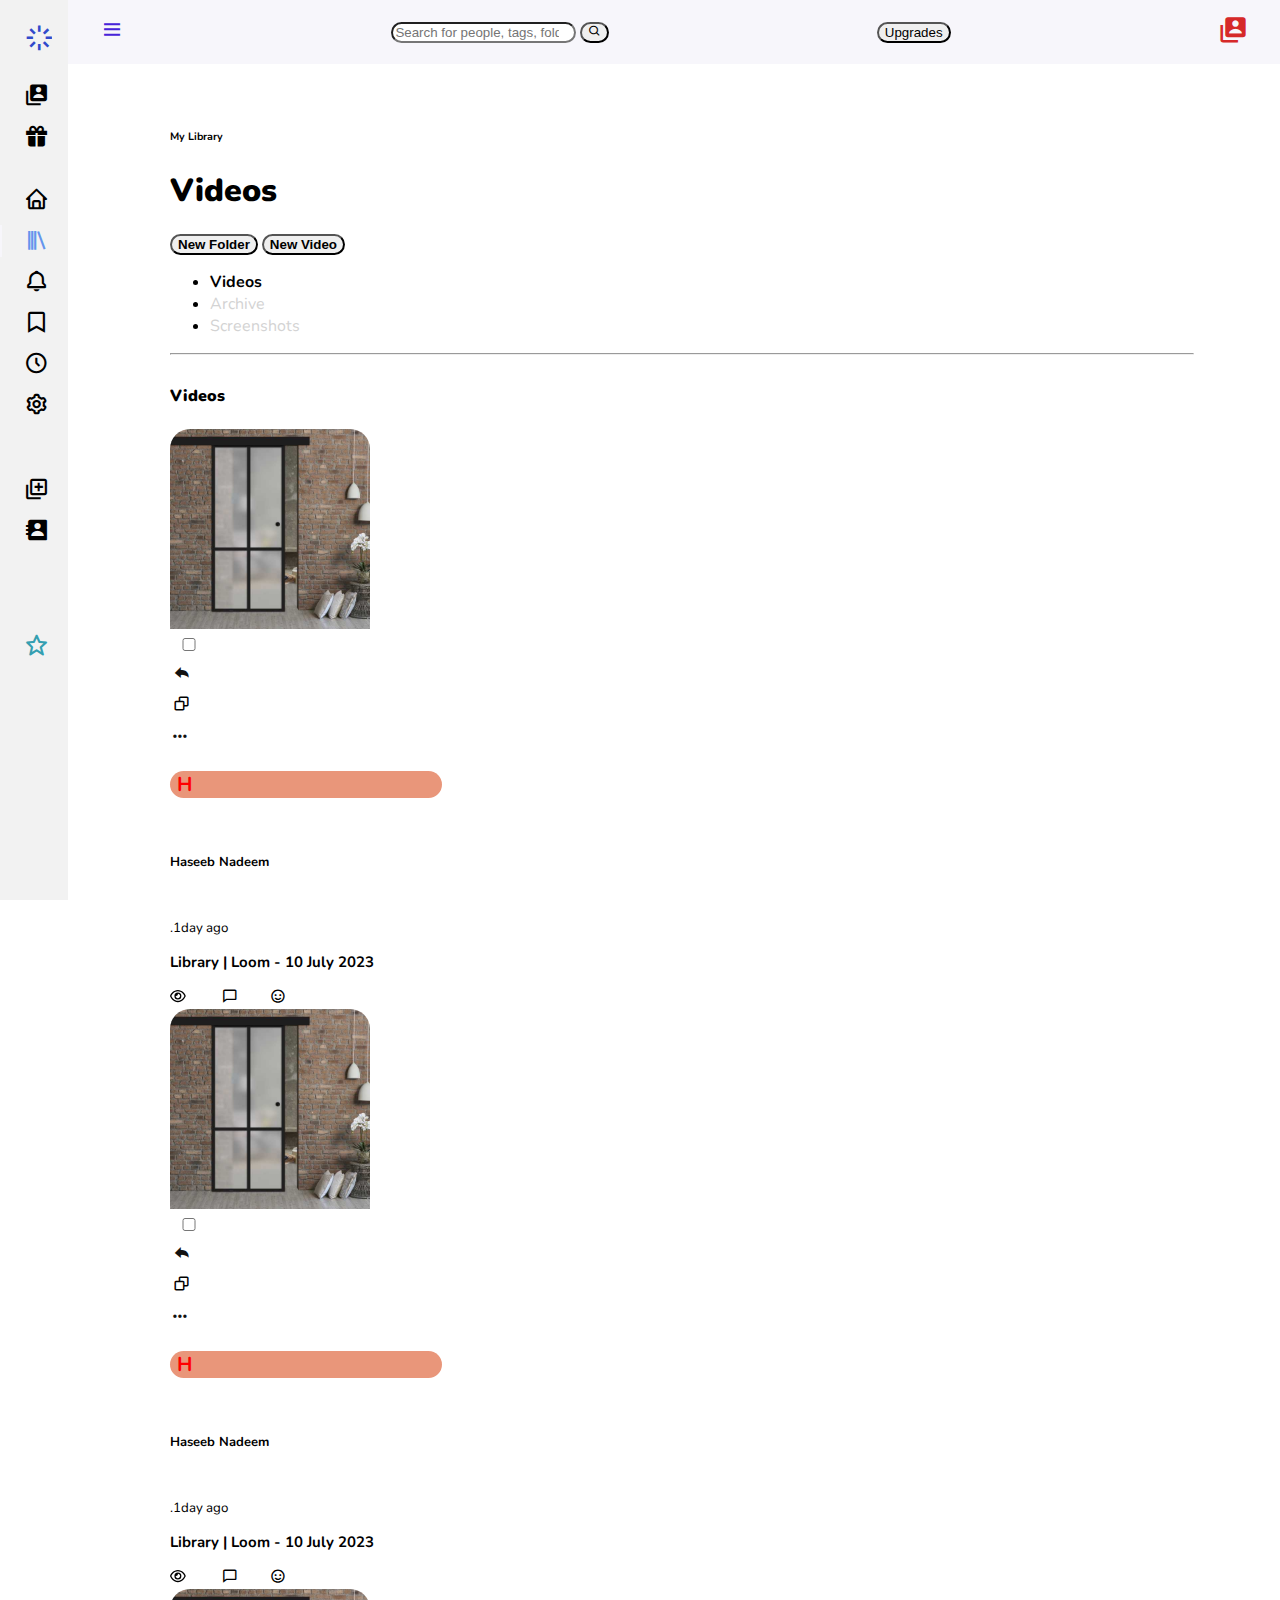
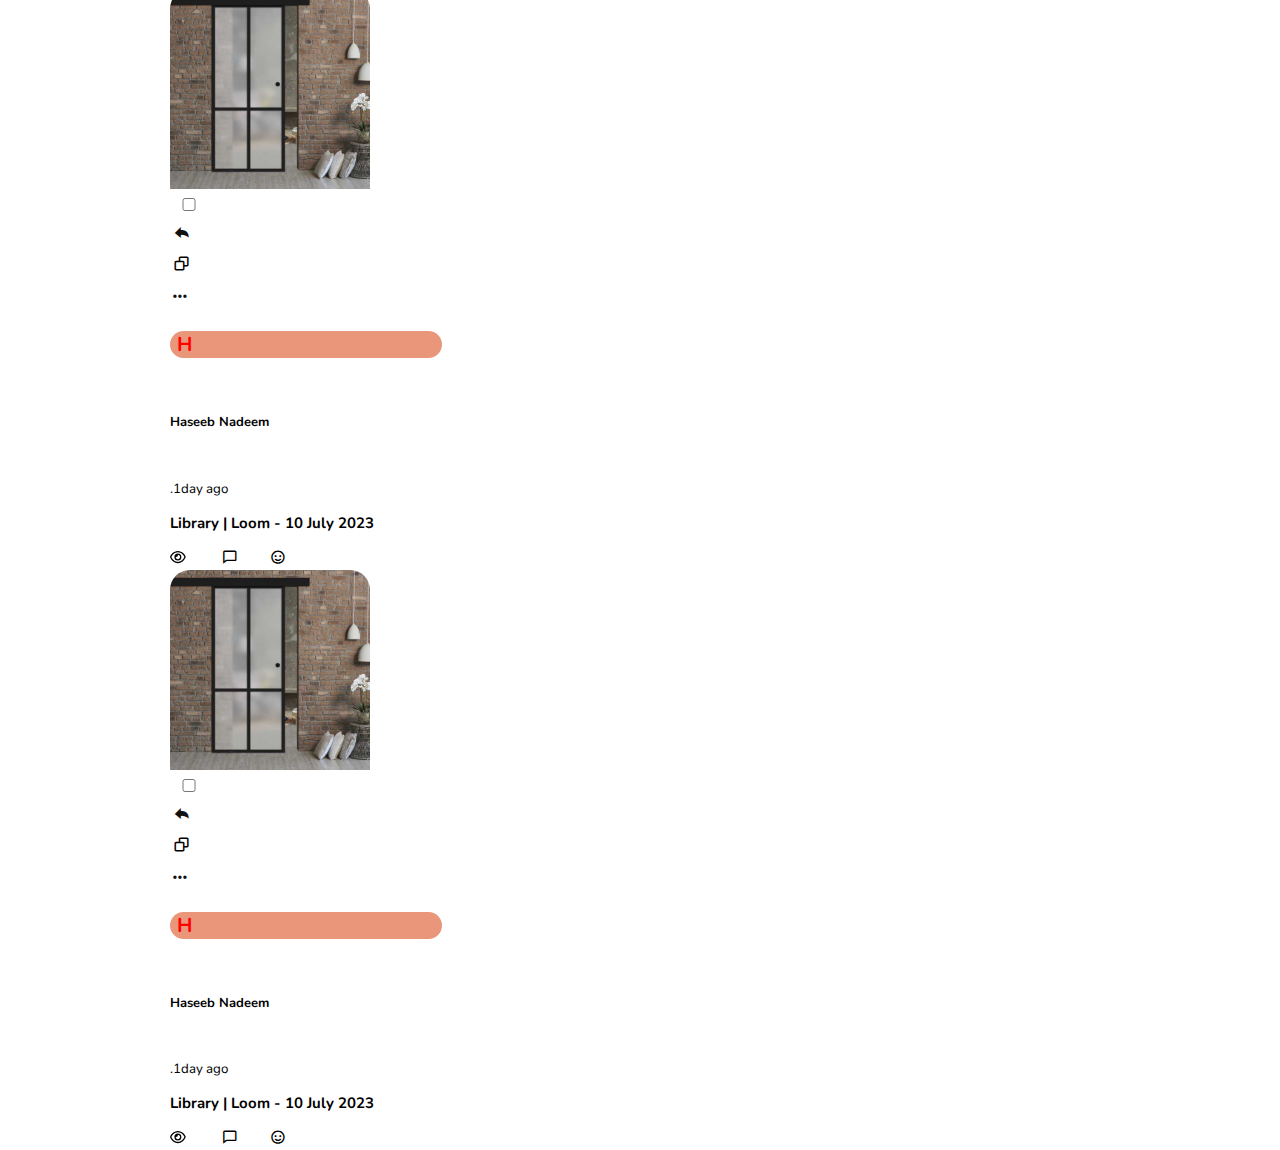
<file: library.html>
<!doctype html>
<html lang="en" xmlns="http://www.w3.org/1999/html">
<head>
    <meta charset="UTF-8">
    <meta name="viewport"
          content="width=device-width, user-scalable=no, initial-scale=1.0, maximum-scale=1.0, minimum-scale=1.0">
    <meta http-equiv="X-UA-Compatible" content="ie=edge">
    <link href="https://cdn.jsdelivr.net/npm/bootstrap@5.0.2/dist/css/bootstrap.min.css" rel="stylesheet" integrity="sha384-EVSTQN3/azprG1Anm3QDgpJLIm9Nao0Yz1ztcQTwFspd3yD65VohhpuuCOmLASjC" crossorigin="anonymous">
    <!--    <script src="https://cdn.jsdelivr.net/npm/bootstrap@5.0.2/dist/js/bootstrap.bundle.min.js" integrity="sha384-MrcW6ZMFYlzcLA8Nl+NtUVF0sA7MsXsP1UyJoMp4YLEuNSfAP+JcXn/tWtIaxVXM" crossorigin="anonymous"></script>-->
    <link href='https://unpkg.com/boxicons@2.1.4/css/boxicons.min.css' rel='stylesheet'>
    <link rel="stylesheet" href="style.css">

    <link href="https://cdn.jsdelivr.net/npm/bootstrap@5.0.0-beta1/dist/css/bootstrap.min.css">
    <script src="https://cdn.jsdelivr.net/npm/bootstrap@5.0.0-beta1/dist/js/bootstrap.bundle.min.js"> </script>
    <script src="https://cdnjs.cloudflare.com/ajax/libs/jquery/3.2.1/jquery.min.js"></script>
    <link href="https://cdn.jsdelivr.net/npm/boxicons@latest/css/boxicons.min.css">
    <link href="https://cdnjs.cloudflare.com/ajax/libs/font-awesome/4.7.0/css/font-awesome.min.css">

    <style>
        .l-navbar{
            padding-top:0px;

        }
        .nav_link{
            margin-bottom: 0px;
            font-size: 25px;
            color: black;
        }
        .nav_name{
            font-size: 15px;

        }
        @media screen and (max-width:476px) {
            img{
                width:80%;
            }
        }
        .nav .nav_list a:hover{
            color: cornflowerblue;

        }
        .main-nav{
            color: lightgray;
        }
        .main-nav:hover {
            color: black;


        }
        @media screen and (max-width:476px){
            .card-video{
                display: flex;

            }
        }











    </style>
    <title>Document</title>
</head>

<body id="body-pd">
<header class="header" id="header">
    <div class="header_toggle"> <i class='bx bx-menu' id="header-toggle"></i> </div>

    &nbsp;
    &nbsp;
    &nbsp;
    &nbsp;


    <div class="container">
        <form class="d-flex">

            <input style="border-radius: 30px" class="form-control me-2" type="search" name="" placeholder="Search for people, tags, folders, Spaces, and Looms">

            <button class="btn btn-outline-info" type="send" style="border-radius: 50px"><i class='bx bx-search '></i></button>
        </form>
    </div>

    &nbsp;
    &nbsp;
    &nbsp;
    &nbsp;
    <div>
        <button type="button" class="btn btn-primary" style="border-radius: 30px">Upgrades</button>
    </div>
    &nbsp;
    &nbsp;
    &nbsp;
    &nbsp;
    <div>
        <span>     <i class='bx bxs-user-account' style='color:#d62929;font-size: 30px ;'  ></i></span>
    </div>


    <!--    <div class="container">-->

    <!--        <div class="row height d-flex justify-content-center align-items-center">-->

    <!--            <div class="col-md-6">-->

    <!--                <div class="form">-->
    <!--                    <i class='bx bx-search'></i>-->
    <!--                    <input type="text" class="form-control form-input" placeholder="Search anything...">-->
    <!--                    <span class="left-pan"><i class='bx bx-microphone' ></i></span>-->
    <!--                </div>-->

    <!--            </div>-->

    <!--        </div>-->

    <!--    </div>-->





    <!--    <div class="header_img"> <img src="https://i.imgur.com/hczKIze.jpg" alt=""> </div>-->
</header>
<div class="l-navbar " id="nav-bar" style="background-color:  #f2f2f2
;">
    <nav class="nav">

        <div > <a href="#" class="nav_logo" style="margin-bottom:0px ;padding-bottom: 0px;height: 75px;padding-top: 0px "><i class='bx bx-loader bx-tada' style='color:#3149cb;font-size: 30px' ></i><span class="nav_logo-name" style="color: black"><h2>Loom</h2></span> </a>
            <div class="nav_list">
                <!--                <a href="#" class="nav_link "  > <i class='bx bxs-user-account' style="font-size: 25px; color: black"></i> <span class="nav_name">Dashboard</span> </a>-->

                <!--                <a href="#" class="nav_link"><i class='bx bxs-gift' style="font-size: 25px; color: black" ></i> <span class="nav_name">Users</span> </a>-->
                <a href="#" class="nav_link  "> <i class='bx bxs-user-account' ></i>  <span class="nav_name">Switch Workspace</span> </a>
                <a href="#" class="nav_link  "><i class='bx bxs-gift'  ></i> <span class="nav_name">Earn Free Videos</span> </a>

                <br>
                <a href="#" class="nav_link "> <i class='bx bx-home'  ></i> <span class="nav_name " >Home</span> </a>
                <a href="#" class="nav_link  active"> <i class='bx bx-library' style="color: cornflowerblue"></i> <span class="nav_name class" style="color:cornflowerblue ">My Library</span> </a>
                <a href="#" class="nav_link"> <i class='bx bx-bell' ></i> <span class="nav_name">Notifications</span> </a>
                <a href="#" class="nav_link"> <i class='bx bx-bookmark'></i> <span class="nav_name">Watch Later</span> </a>
                <a href="#" class="nav_link"> <i class='bx bx-time-five'></i><span class="nav_name">History</span> </a>
                <a href="#" class="nav_link"> <i class='bx bx-cog'></i><span class="nav_name">Settings</span> </a>
                <br>
                <br>
                <a href="#" class="nav_link"> <i class='bx bx-add-to-queue'></i><span class="nav_name">Create a Space</span> </a>
                <a href="#" class="nav_link"> <i class='bx bxs-contact'></i><span class="nav_name">All Workspace</span> </a>




            </div>

            <br>
            <br><br><a href="#" class="nav_link" style=""> <i class='bx bx-star bx-tada' style='color:#349fb1;' ></i> <span class="nav_name">Getting Started with </br>Loom</span> </a>
    </nav>
</div>
<!--Container Main start-->
<div class="container" style="margin: 0px 70px">
    <div class="container d-flex   justify-content-between" style="padding-top: 40px">
        <div style="">
            <h6>My Library</h6>
            <h1><b>Videos</b></h1>
        </div>
        <div style="">
            <button class="btn btn-outline-dark " style="border-radius: 30px;"><b>New Folder</b></button>
            <button class="btn btn-outline-primary " style="border-radius: 30px;"><b>New Video</b></button>
        </div>
    </div>
    <nav class="navbar navbar-expand-lg ">
        <!-- Container wrapper -->
        <div class="container-fluid">
            <!-- Toggle button -->
<!--            <button-->
<!--                    class="navbar-toggler"-->
<!--                    type="button"-->
<!--                    data-mdb-toggle="collapse"-->
<!--                    data-mdb-target="#navbarLeftAlignExample"-->
<!--                    aria-controls="navbarLeftAlignExample"-->
<!--                    aria-expanded="false"-->
<!--                    aria-label="Toggle navigation"-->
<!--            >-->
<!--                <i class="fas fa-bars"></i>-->
<!--            </button>-->

            <!-- Collapsible wrapper -->
            <div class="collapse navbar-collapse" id="navbarLeftAlignExample">
                <!-- Left links -->
                <ul class="navbar-nav me-auto mb-2 mb-lg-0">
                    <li class="nav-item">
                        <a class="nav-link active main-nav" aria-current="page" href="#" style="color: black"  main-nav><b>Videos</b></a>

                    </li>
                    <li class="nav-item">
                        <a class="nav-link main-nav" href="#" style="" >Archive</a>
                    </li>

                    </li>
                    <li class="nav-item">
                        <a class="nav-link main-nav" style="" href="#" >Screenshots</a
                        >
                    </li>
                </ul>
                <!-- Left links -->
            </div>
            <!-- Collapsible wrapper -->
        </div>
        <!-- Container wrapper -->
    </nav>
    <hr style="margin:0px;">
    <div style="margin-top: 30px">
    <h4 ><b>Videos</b></h4>
    </div>

<div class="row container d-flex justify-content-around">
<div class="col-md-6  col-lg-4 col-xl-3 d-flex justify-content-center">
    <div class=" card card-video" style="width: 17rem;  border-radius: 20px">
        <img src="17-F_600x600.jpg" class="card-img-top" alt="..." style="height: 200px;border-radius: 20px 20px 0px 0px">
       <div class="card-img-overlay d-flex justify-content-between"><div style="">
           <input type="checkbox" style="width:30px" >
       </div>
         <div style="display: flex; flex-direction: column">
           <div style="padding-top: 5px">  <i  style='color:#121111 ; padding: 3px;font-size: 17px ;background-color: white;border-radius: 50px' class='bx bxs-share ;'  ></i>
           </div>
<div style="padding-top: 5px">
    <i  style="background-color: white;padding: 3px; font-size: 17px;border-radius: 60px" class='bx bx-copy'></i>
</div><div style="padding-top: 9px">
             <i class='bx bx-dots-horizontal-rounded' style='background-color: white;border-radius: 50px; color:#121111;font-size: 20px' ></i>
         </div>
         </div>
         </div>


        <div class="card-body">
            <div class="card-title d-flex">
              <div class=""><p style="font-size: 20px ;color: red ;background-color:darksalmon;border-radius: 50px;padding:0px 7px  " ><b>H</b></p></div>&nbsp;
<div class="d-flex justify-content-end">
                <p style="font-size: small"><b>Haseeb Nadeem</b></p>&nbsp;&nbsp;&nbsp;<p style="font-size: smaller">  .1day ago</p>
</div>
            </div>



            <p class="card-text" style="font-size: 15px"><b>Library | Loom - 10 July 2023</b></p>
            <div class="d-flex">
                <svg xmlns="http://www.w3.org/2000/svg" height="1em" font-size="14px" viewBox="0 0 576 512"><!--! Font Awesome Free 6.4.0 by @fontawesome - https://fontawesome.com License - https://fontawesome.com/license (Commercial License) Copyright 2023 Fonticons, Inc. --><path d="M288 80c-65.2 0-118.8 29.6-159.9 67.7C89.6 183.5 63 226 49.4 256c13.6 30 40.2 72.5 78.6 108.3C169.2 402.4 222.8 432 288 432s118.8-29.6 159.9-67.7C486.4 328.5 513 286 526.6 256c-13.6-30-40.2-72.5-78.6-108.3C406.8 109.6 353.2 80 288 80zM95.4 112.6C142.5 68.8 207.2 32 288 32s145.5 36.8 192.6 80.6c46.8 43.5 78.1 95.4 93 131.1c3.3 7.9 3.3 16.7 0 24.6c-14.9 35.7-46.2 87.7-93 131.1C433.5 443.2 368.8 480 288 480s-145.5-36.8-192.6-80.6C48.6 356 17.3 304 2.5 268.3c-3.3-7.9-3.3-16.7 0-24.6C17.3 208 48.6 156 95.4 112.6zM288 336c44.2 0 80-35.8 80-80s-35.8-80-80-80c-.7 0-1.3 0-2 0c1.3 5.1 2 10.5 2 16c0 35.3-28.7 64-64 64c-5.5 0-10.9-.7-16-2c0 .7 0 1.3 0 2c0 44.2 35.8 80 80 80zm0-208a128 128 0 1 1 0 256 128 128 0 1 1 0-256z"/></svg>
              &nbsp;&nbsp;&nbsp;&nbsp;  &nbsp;&nbsp; <i class='bx bx-comment'></i>

&nbsp; &nbsp;&nbsp; &nbsp;

                <i class='bx bx-smile'></i>


            </div>
        </div>
    </div>
</div>
    <div class="col-md-6 col-lg-4 col-xl-3 d-flex justify-content-center">
        <div class=" card card-video" style="width: 17rem;  border-radius: 20px">
            <img src="17-F_600x600.jpg" class="card-img-top" alt="..." style="height: 200px;border-radius: 20px 20px 0px 0px">
            <div class="card-img-overlay d-flex justify-content-between"><div style="">
                <input type="checkbox" style="width:30px" >
            </div>
                <div style="display: flex; flex-direction: column">
                    <div style="padding-top: 5px">  <i  style='color:#121111 ; padding: 3px;font-size: 17px ;background-color: white;border-radius: 50px' class='bx bxs-share ;'  ></i>
                    </div>
                    <div style="padding-top: 5px">
                        <i  style="background-color: white;padding: 3px; font-size: 17px;border-radius: 60px" class='bx bx-copy'></i>
                    </div><div style="padding-top: 9px">
                    <i class='bx bx-dots-horizontal-rounded' style='background-color: white;border-radius: 50px; color:#121111;font-size: 20px' ></i>
                </div>
                </div>
            </div>


            <div class="card-body">
                <div class="card-title d-flex">
                    <div class=""><p style="font-size: 20px ;color: red ;background-color:darksalmon;border-radius: 50px;padding:0px 7px  " ><b>H</b></p></div>&nbsp;
                    <div class="d-flex justify-content-end">
                        <p style="font-size: small"><b>Haseeb Nadeem</b></p>&nbsp;&nbsp;&nbsp;<p style="font-size: smaller">  .1day ago</p>
                    </div>
                </div>



                <p class="card-text" style="font-size: 15px"><b>Library | Loom - 10 July 2023</b></p>
                <div class="d-flex">
                    <svg xmlns="http://www.w3.org/2000/svg" height="1em" font-size="14px" viewBox="0 0 576 512"><!--! Font Awesome Free 6.4.0 by @fontawesome - https://fontawesome.com License - https://fontawesome.com/license (Commercial License) Copyright 2023 Fonticons, Inc. --><path d="M288 80c-65.2 0-118.8 29.6-159.9 67.7C89.6 183.5 63 226 49.4 256c13.6 30 40.2 72.5 78.6 108.3C169.2 402.4 222.8 432 288 432s118.8-29.6 159.9-67.7C486.4 328.5 513 286 526.6 256c-13.6-30-40.2-72.5-78.6-108.3C406.8 109.6 353.2 80 288 80zM95.4 112.6C142.5 68.8 207.2 32 288 32s145.5 36.8 192.6 80.6c46.8 43.5 78.1 95.4 93 131.1c3.3 7.9 3.3 16.7 0 24.6c-14.9 35.7-46.2 87.7-93 131.1C433.5 443.2 368.8 480 288 480s-145.5-36.8-192.6-80.6C48.6 356 17.3 304 2.5 268.3c-3.3-7.9-3.3-16.7 0-24.6C17.3 208 48.6 156 95.4 112.6zM288 336c44.2 0 80-35.8 80-80s-35.8-80-80-80c-.7 0-1.3 0-2 0c1.3 5.1 2 10.5 2 16c0 35.3-28.7 64-64 64c-5.5 0-10.9-.7-16-2c0 .7 0 1.3 0 2c0 44.2 35.8 80 80 80zm0-208a128 128 0 1 1 0 256 128 128 0 1 1 0-256z"/></svg>
                    &nbsp;&nbsp;&nbsp;&nbsp;  &nbsp;&nbsp; <i class='bx bx-comment'></i>

                    &nbsp; &nbsp;&nbsp; &nbsp;

                    <i class='bx bx-smile'></i>


                </div>
            </div>
        </div>
    </div><div class="col-md-6 col-lg-4 col-xl-3 d-flex justify-content-center">
    <div class=" card card-video" style="width: 17rem;  border-radius: 20px">
        <img src="17-F_600x600.jpg" class="card-img-top" alt="..." style="height: 200px;border-radius: 20px 20px 0px 0px">
        <div class="card-img-overlay d-flex justify-content-between"><div style="">
            <input type="checkbox" style="width:30px" >
        </div>
            <div style="display: flex; flex-direction: column">
                <div style="padding-top: 5px">  <i  style='color:#121111 ; padding: 3px;font-size: 17px ;background-color: white;border-radius: 50px' class='bx bxs-share ;'  ></i>
                </div>
                <div style="padding-top: 5px">
                    <i  style="background-color: white;padding: 3px; font-size: 17px;border-radius: 60px" class='bx bx-copy'></i>
                </div><div style="padding-top: 9px">
                <i class='bx bx-dots-horizontal-rounded' style='background-color: white;border-radius: 50px; color:#121111;font-size: 20px' ></i>
            </div>
            </div>
        </div>


        <div class="card-body">
            <div class="card-title d-flex">
                <div class=""><p style="font-size: 20px ;color: red ;background-color:darksalmon;border-radius: 50px;padding:0px 7px  " ><b>H</b></p></div>&nbsp;
                <div class="d-flex justify-content-end">
                    <p style="font-size: small"><b>Haseeb Nadeem</b></p>&nbsp;&nbsp;&nbsp;<p style="font-size: smaller">  .1day ago</p>
                </div>
            </div>



            <p class="card-text" style="font-size: 15px"><b>Library | Loom - 10 July 2023</b></p>
            <div class="d-flex">
                <svg xmlns="http://www.w3.org/2000/svg" height="1em" font-size="14px" viewBox="0 0 576 512"><!--! Font Awesome Free 6.4.0 by @fontawesome - https://fontawesome.com License - https://fontawesome.com/license (Commercial License) Copyright 2023 Fonticons, Inc. --><path d="M288 80c-65.2 0-118.8 29.6-159.9 67.7C89.6 183.5 63 226 49.4 256c13.6 30 40.2 72.5 78.6 108.3C169.2 402.4 222.8 432 288 432s118.8-29.6 159.9-67.7C486.4 328.5 513 286 526.6 256c-13.6-30-40.2-72.5-78.6-108.3C406.8 109.6 353.2 80 288 80zM95.4 112.6C142.5 68.8 207.2 32 288 32s145.5 36.8 192.6 80.6c46.8 43.5 78.1 95.4 93 131.1c3.3 7.9 3.3 16.7 0 24.6c-14.9 35.7-46.2 87.7-93 131.1C433.5 443.2 368.8 480 288 480s-145.5-36.8-192.6-80.6C48.6 356 17.3 304 2.5 268.3c-3.3-7.9-3.3-16.7 0-24.6C17.3 208 48.6 156 95.4 112.6zM288 336c44.2 0 80-35.8 80-80s-35.8-80-80-80c-.7 0-1.3 0-2 0c1.3 5.1 2 10.5 2 16c0 35.3-28.7 64-64 64c-5.5 0-10.9-.7-16-2c0 .7 0 1.3 0 2c0 44.2 35.8 80 80 80zm0-208a128 128 0 1 1 0 256 128 128 0 1 1 0-256z"/></svg>
                &nbsp;&nbsp;&nbsp;&nbsp;  &nbsp;&nbsp; <i class='bx bx-comment'></i>

                &nbsp; &nbsp;&nbsp; &nbsp;

                <i class='bx bx-smile'></i>


            </div>
        </div>
    </div>
</div><div class="col-md-6 col-lg-4 col-xl-3 d-flex justify-content-center">
    <div class=" card card-video" style="width: 17rem;  border-radius: 20px">
        <img src="17-F_600x600.jpg" class="card-img-top" alt="..." style="height: 200px;border-radius: 20px 20px 0px 0px">
        <div class="card-img-overlay d-flex justify-content-between"><div style="">
            <input type="checkbox" style="width:30px" >
        </div>
            <div style="display: flex; flex-direction: column">
                <div style="padding-top: 5px">  <i  style='color:#121111 ; padding: 3px;font-size: 17px ;background-color: white;border-radius: 50px' class='bx bxs-share ;'  ></i>
                </div>
                <div style="padding-top: 5px">
                    <i  style="background-color: white;padding: 3px; font-size: 17px;border-radius: 60px" class='bx bx-copy'></i>
                </div><div style="padding-top: 9px">
                <i class='bx bx-dots-horizontal-rounded' style='background-color: white;border-radius: 50px; color:#121111;font-size: 20px' ></i>
            </div>
            </div>
        </div>


        <div class="card-body">
            <div class="card-title d-flex">
                <div class=""><p style="font-size: 20px ;color: red ;background-color:darksalmon;border-radius: 50px;padding:0px 7px  " ><b>H</b></p></div>&nbsp;
                <div class="d-flex justify-content-end">
                    <p style="font-size: small"><b>Haseeb Nadeem</b></p>&nbsp;&nbsp;&nbsp;<p style="font-size: smaller">  .1day ago</p>
                </div>
            </div>



            <p class="card-text" style="font-size: 15px"><b>Library | Loom - 10 July 2023</b></p>
            <div class="d-flex">
                <svg xmlns="http://www.w3.org/2000/svg" height="1em" font-size="14px" viewBox="0 0 576 512"><!--! Font Awesome Free 6.4.0 by @fontawesome - https://fontawesome.com License - https://fontawesome.com/license (Commercial License) Copyright 2023 Fonticons, Inc. --><path d="M288 80c-65.2 0-118.8 29.6-159.9 67.7C89.6 183.5 63 226 49.4 256c13.6 30 40.2 72.5 78.6 108.3C169.2 402.4 222.8 432 288 432s118.8-29.6 159.9-67.7C486.4 328.5 513 286 526.6 256c-13.6-30-40.2-72.5-78.6-108.3C406.8 109.6 353.2 80 288 80zM95.4 112.6C142.5 68.8 207.2 32 288 32s145.5 36.8 192.6 80.6c46.8 43.5 78.1 95.4 93 131.1c3.3 7.9 3.3 16.7 0 24.6c-14.9 35.7-46.2 87.7-93 131.1C433.5 443.2 368.8 480 288 480s-145.5-36.8-192.6-80.6C48.6 356 17.3 304 2.5 268.3c-3.3-7.9-3.3-16.7 0-24.6C17.3 208 48.6 156 95.4 112.6zM288 336c44.2 0 80-35.8 80-80s-35.8-80-80-80c-.7 0-1.3 0-2 0c1.3 5.1 2 10.5 2 16c0 35.3-28.7 64-64 64c-5.5 0-10.9-.7-16-2c0 .7 0 1.3 0 2c0 44.2 35.8 80 80 80zm0-208a128 128 0 1 1 0 256 128 128 0 1 1 0-256z"/></svg>
                &nbsp;&nbsp;&nbsp;&nbsp;  &nbsp;&nbsp; <i class='bx bx-comment'></i>

                &nbsp; &nbsp;&nbsp; &nbsp;

                <i class='bx bx-smile'></i>


            </div>
        </div>
    </div>
</div>

</div>












</div>
















<!--<div class="container">-->
<!--    <h3>Getting Started</h3>-->
<!--        <iframe class="responsive-iframe" src="https://www.youtube.com/embed/tgbNymZ7vqY"></iframe>-->

<!--</div>-->








<!--Container Main end-->


<script>
    document.addEventListener("DOMContentLoaded", function(event) {

        const showNavbar = (toggleId, navId, bodyId, headerId) =>{
            const toggle = document.getElementById(toggleId),
                nav = document.getElementById(navId),
                bodypd = document.getElementById(bodyId),
                headerpd = document.getElementById(headerId)

            // Validate that all variables exist
            if(toggle && nav && bodypd && headerpd){
                toggle.addEventListener('click', ()=>{
                    // show navbar
                    nav.classList.toggle('show')
                    // change icon
                    toggle.classList.toggle('bx-x')
                    // add padding to body
                    bodypd.classList.toggle('body-pd')
                    // add padding to header
                    headerpd.classList.toggle('body-pd')
                })
            }
        }

        showNavbar('header-toggle','nav-bar','body-pd','header')

        /*===== LINK ACTIVE =====*/
        const linkColor = document.querySelectorAll('.nav_link')

        function colorLink(){
            if(linkColor){
                linkColor.forEach(l=> l.classList.remove('active'))
                this.classList.add('active')
            }
        }
        linkColor.forEach(l=> l.addEventListener('click', colorLink))

        // Your code to run since DOM is loaded and ready
    });
</script>





































<!--<div class="sidebar">-->
<!--<div class="logo-details">-->
<!--    <i class='bx bxl-css3'></i>-->
<!--    <span class="logo_name">-->
<!--        haseeb-->
<!--    </span>-->
<!--</div>-->
<!--    <ul class="nav-links">-->
<!--        <li>-->
<!--            <i class='bx bxs-grid'></i>-->
<!--            <span class="link_name">Dashboard</span>-->
<!--            </a></li>-->

<!--        <li>-->
<!--            <i class='bx bx-collection'></i>-->
<!--            <span class="link_name">cateogary</span>-->
<!--            </a>-->
<!--        </li>-->
<!--        <li >-->
<!--            <div class="icon-links"></div>-->
<!--            <i class='bx bx-chevron-down' ></i>-->
<!--            <span class="link_name">cateogary</span>-->
<!--            </a>-->
<!--        </li>-->

<!--    </ul>-->
<!--</div>-->


</body>
</html>
</file>
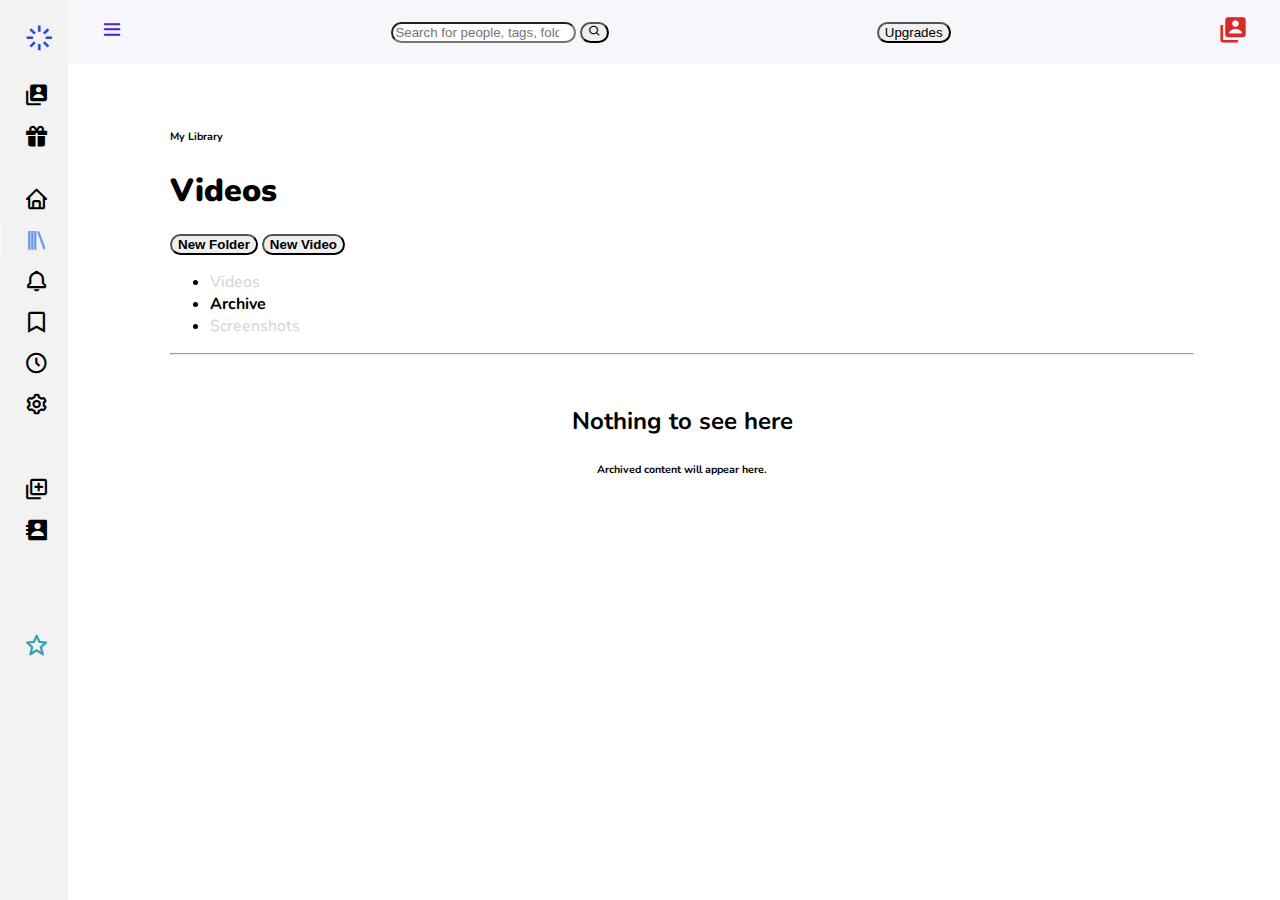
<file: library_archieve.html>
<!doctype html>
<html lang="en" xmlns="http://www.w3.org/1999/html">
<head>
    <meta charset="UTF-8">
    <meta name="viewport"
          content="width=device-width, user-scalable=no, initial-scale=1.0, maximum-scale=1.0, minimum-scale=1.0">
    <meta http-equiv="X-UA-Compatible" content="ie=edge">
    <link href="https://cdn.jsdelivr.net/npm/bootstrap@5.0.2/dist/css/bootstrap.min.css" rel="stylesheet" integrity="sha384-EVSTQN3/azprG1Anm3QDgpJLIm9Nao0Yz1ztcQTwFspd3yD65VohhpuuCOmLASjC" crossorigin="anonymous">
    <!--    <script src="https://cdn.jsdelivr.net/npm/bootstrap@5.0.2/dist/js/bootstrap.bundle.min.js" integrity="sha384-MrcW6ZMFYlzcLA8Nl+NtUVF0sA7MsXsP1UyJoMp4YLEuNSfAP+JcXn/tWtIaxVXM" crossorigin="anonymous"></script>-->
    <link href='https://unpkg.com/boxicons@2.1.4/css/boxicons.min.css' rel='stylesheet'>
    <link rel="stylesheet" href="style.css">

    <link href="https://cdn.jsdelivr.net/npm/bootstrap@5.0.0-beta1/dist/css/bootstrap.min.css">
    <script src="https://cdn.jsdelivr.net/npm/bootstrap@5.0.0-beta1/dist/js/bootstrap.bundle.min.js"> </script>
    <script src="https://cdnjs.cloudflare.com/ajax/libs/jquery/3.2.1/jquery.min.js"></script>
    <link href="https://cdn.jsdelivr.net/npm/boxicons@latest/css/boxicons.min.css">
    <link href="https://cdnjs.cloudflare.com/ajax/libs/font-awesome/4.7.0/css/font-awesome.min.css">
    <style>
        .l-navbar{
            padding-top:0px;

        }
        .nav_link{
            margin-bottom: 0px;
            font-size: 25px;
            color: black;
        }
        .nav_name{
            font-size: 15px;

        }
        @media screen and (max-width:476px) {
            img{
                width:80%;
            }
        }
        .nav .nav_list a:hover{
            color: cornflowerblue;

        }
        .main-nav{
            color: lightgray;
        }
        .main-nav:hover {
            color: black;


        }





    </style>
    <title>Document</title>
</head>

<body id="body-pd">
<header class="header" id="header">
    <div class="header_toggle"> <i class='bx bx-menu' id="header-toggle"></i> </div>

    &nbsp;
    &nbsp;
    &nbsp;
    &nbsp;


    <div class="container">
        <form class="d-flex">

            <input style="border-radius: 30px" class="form-control me-2" type="search" name="" placeholder="Search for people, tags, folders, Spaces, and Looms">

            <button class="btn btn-outline-info" type="send" style="border-radius: 50px"><i class='bx bx-search '></i></button>
        </form>
    </div>

    &nbsp;
    &nbsp;
    &nbsp;
    &nbsp;
    <div>
        <button type="button" class="btn btn-primary" style="border-radius: 30px">Upgrades</button>
    </div>
    &nbsp;
    &nbsp;
    &nbsp;
    &nbsp;
    <div>
        <span>     <i class='bx bxs-user-account' style='color:#d62929;font-size: 30px ;'  ></i></span>
    </div>


    <!--    <div class="container">-->

    <!--        <div class="row height d-flex justify-content-center align-items-center">-->

    <!--            <div class="col-md-6">-->

    <!--                <div class="form">-->
    <!--                    <i class='bx bx-search'></i>-->
    <!--                    <input type="text" class="form-control form-input" placeholder="Search anything...">-->
    <!--                    <span class="left-pan"><i class='bx bx-microphone' ></i></span>-->
    <!--                </div>-->

    <!--            </div>-->

    <!--        </div>-->

    <!--    </div>-->





    <!--    <div class="header_img"> <img src="https://i.imgur.com/hczKIze.jpg" alt=""> </div>-->
</header>
<div class="l-navbar " id="nav-bar" style="background-color:  #f2f2f2
;">
    <nav class="nav">

        <div > <a href="#" class="nav_logo" style="margin-bottom:0px ;padding-bottom: 0px;height: 75px;padding-top: 0px "><i class='bx bx-loader bx-tada' style='color:#3149cb;font-size: 30px' ></i><span class="nav_logo-name" style="color: black"><h2>Loom</h2></span> </a>
            <div class="nav_list">
                <!--                <a href="#" class="nav_link "  > <i class='bx bxs-user-account' style="font-size: 25px; color: black"></i> <span class="nav_name">Dashboard</span> </a>-->

                <!--                <a href="#" class="nav_link"><i class='bx bxs-gift' style="font-size: 25px; color: black" ></i> <span class="nav_name">Users</span> </a>-->
                <a href="#" class="nav_link  "> <i class='bx bxs-user-account' ></i>  <span class="nav_name">Switch Workspace</span> </a>
                <a href="#" class="nav_link  "><i class='bx bxs-gift'  ></i> <span class="nav_name">Earn Free Videos</span> </a>

                <br>
                <a href="#" class="nav_link "> <i class='bx bx-home'  ></i> <span class="nav_name " >Home</span> </a>
                <a href="#" class="nav_link  active"> <i class='bx bx-library' style="color: cornflowerblue"></i> <span class="nav_name class" style="color:cornflowerblue ">My Library</span> </a>
                <a href="#" class="nav_link"> <i class='bx bx-bell' ></i> <span class="nav_name">Notifications</span> </a>
                <a href="#" class="nav_link"> <i class='bx bx-bookmark'></i> <span class="nav_name">Watch Later</span> </a>
                <a href="#" class="nav_link"> <i class='bx bx-time-five'></i><span class="nav_name">History</span> </a>
                <a href="#" class="nav_link"> <i class='bx bx-cog'></i><span class="nav_name">Settings</span> </a>
                <br>
                <br>
                <a href="#" class="nav_link"> <i class='bx bx-add-to-queue'></i><span class="nav_name">Create a Space</span> </a>
                <a href="#" class="nav_link"> <i class='bx bxs-contact'></i><span class="nav_name">All Workspace</span> </a>




            </div>

            <br>
            <br><br><a href="#" class="nav_link" style=""> <i class='bx bx-star bx-tada' style='color:#349fb1;' ></i> <span class="nav_name">Getting Started with </br>Loom</span> </a>
    </nav>
</div>
<!--Container Main start-->
<div style="margin: 0px 70px">
<div class="container" style="">
    <div class="container d-flex   justify-content-between" style="padding-top: 40px">
        <div style="">
            <h6>My Library</h6>
            <h1><b>Videos</b></h1>
        </div>
        <div style="">
            <button class="btn btn-outline-dark " style="border-radius: 30px;"><b>New Folder</b></button>
            <button class="btn btn-outline-primary " style="border-radius: 30px;"><b>New Video</b></button>
        </div>
    </div>
    <nav class="navbar navbar-expand-lg ">
        <!-- Container wrapper -->
        <div class="container-fluid">
            <!-- Toggle button -->
            <!--            <button-->
            <!--                    class="navbar-toggler"-->
            <!--                    type="button"-->
            <!--                    data-mdb-toggle="collapse"-->
            <!--                    data-mdb-target="#navbarLeftAlignExample"-->
            <!--                    aria-controls="navbarLeftAlignExample"-->
            <!--                    aria-expanded="false"-->
            <!--                    aria-label="Toggle navigation"-->
            <!--            >-->
            <!--                <i class="fas fa-bars"></i>-->
            <!--            </button>-->

            <!-- Collapsible wrapper -->
            <div class="collapse navbar-collapse" id="navbarLeftAlignExample">
                <!-- Left links -->
                <ul class="navbar-nav me-auto mb-2 mb-lg-0">
                    <li class="nav-item">
                        <a class="nav-link  main-nav" aria-current="page" href="#"  main-nav>Videos</a>

                    </li>
                    <li class="nav-item">
                        <a class="nav-link active main-nav" href="#"  style="color: black" ><b>Archive</b></a>
                    </li>

                    </li>
                    <li class="nav-item">
                        <a class="nav-link main-nav" style="" href="#" >Screenshots</a
                        >
                    </li>
                </ul>
                <!-- Left links -->
            </div>
            <!-- Collapsible wrapper -->
        </div>
        <!-- Container wrapper -->
    </nav>
    <hr style="margin:0px;">

</div>
<div class="container " style="margin-top: 50px; text-align: center;justify-content: center">
   <div> <h2>Nothing to see here</h2></div>
    <div><h6>Archived content will appear here. </h6></div>
</div>




    </div>










<!--<div class="container">-->
<!--    <h3>Getting Started</h3>-->
<!--        <iframe class="responsive-iframe" src="https://www.youtube.com/embed/tgbNymZ7vqY"></iframe>-->

<!--</div>-->








<!--Container Main end-->


<script>
    document.addEventListener("DOMContentLoaded", function(event) {

        const showNavbar = (toggleId, navId, bodyId, headerId) =>{
            const toggle = document.getElementById(toggleId),
                nav = document.getElementById(navId),
                bodypd = document.getElementById(bodyId),
                headerpd = document.getElementById(headerId)

            // Validate that all variables exist
            if(toggle && nav && bodypd && headerpd){
                toggle.addEventListener('click', ()=>{
                    // show navbar
                    nav.classList.toggle('show')
                    // change icon
                    toggle.classList.toggle('bx-x')
                    // add padding to body
                    bodypd.classList.toggle('body-pd')
                    // add padding to header
                    headerpd.classList.toggle('body-pd')
                })
            }
        }

        showNavbar('header-toggle','nav-bar','body-pd','header')

        /*===== LINK ACTIVE =====*/
        const linkColor = document.querySelectorAll('.nav_link')

        function colorLink(){
            if(linkColor){
                linkColor.forEach(l=> l.classList.remove('active'))
                this.classList.add('active')
            }
        }
        linkColor.forEach(l=> l.addEventListener('click', colorLink))

        // Your code to run since DOM is loaded and ready
    });
</script>





































<!--<div class="sidebar">-->
<!--<div class="logo-details">-->
<!--    <i class='bx bxl-css3'></i>-->
<!--    <span class="logo_name">-->
<!--        haseeb-->
<!--    </span>-->
<!--</div>-->
<!--    <ul class="nav-links">-->
<!--        <li>-->
<!--            <i class='bx bxs-grid'></i>-->
<!--            <span class="link_name">Dashboard</span>-->
<!--            </a></li>-->

<!--        <li>-->
<!--            <i class='bx bx-collection'></i>-->
<!--            <span class="link_name">cateogary</span>-->
<!--            </a>-->
<!--        </li>-->
<!--        <li >-->
<!--            <div class="icon-links"></div>-->
<!--            <i class='bx bx-chevron-down' ></i>-->
<!--            <span class="link_name">cateogary</span>-->
<!--            </a>-->
<!--        </li>-->

<!--    </ul>-->
<!--</div>-->


</body>
</html>
</file>
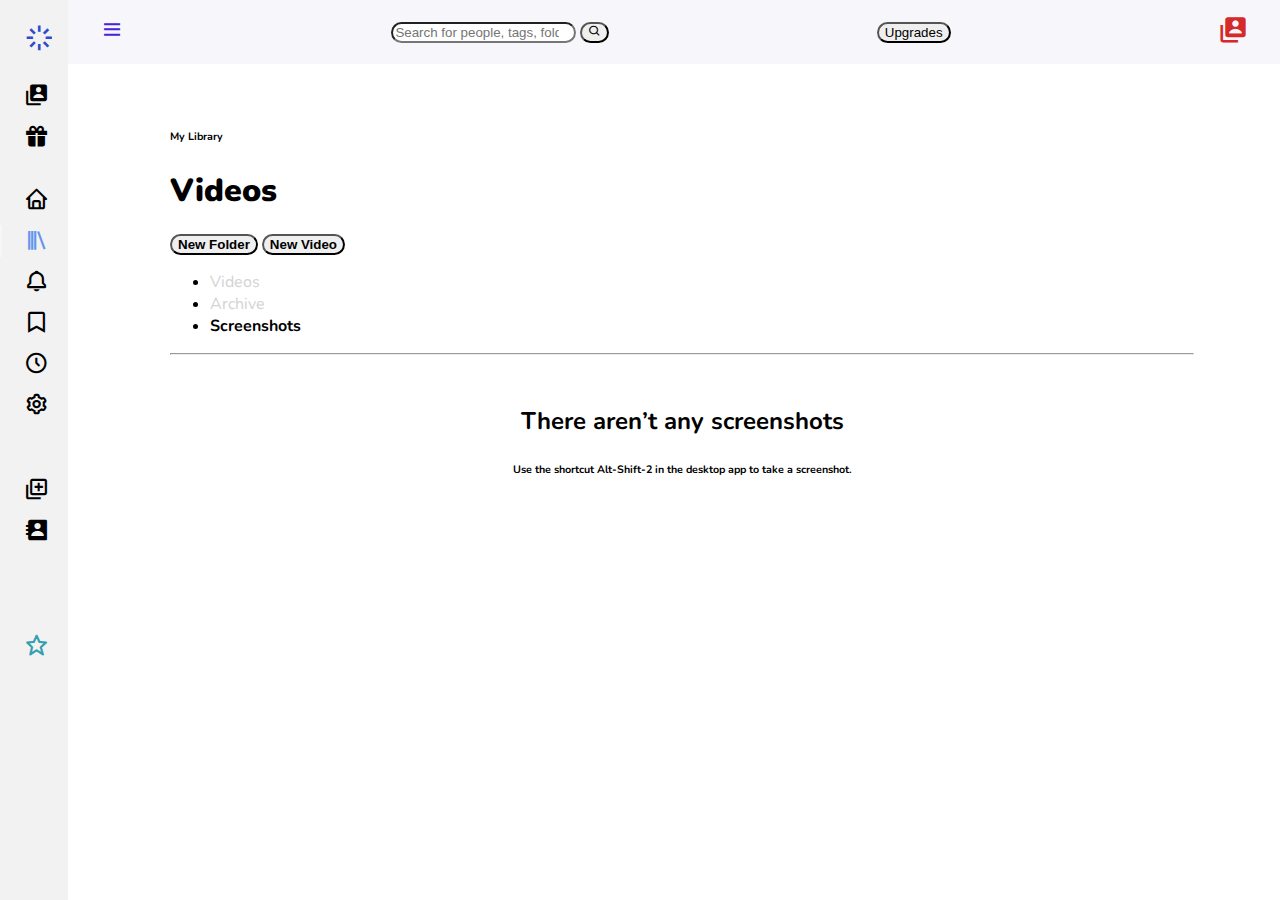
<file: library_screenshots.html>
<!doctype html>
<html lang="en" xmlns="http://www.w3.org/1999/html">
<head>
    <meta charset="UTF-8">
    <meta name="viewport"
          content="width=device-width, user-scalable=no, initial-scale=1.0, maximum-scale=1.0, minimum-scale=1.0">
    <meta http-equiv="X-UA-Compatible" content="ie=edge">
    <link href="https://cdn.jsdelivr.net/npm/bootstrap@5.0.2/dist/css/bootstrap.min.css" rel="stylesheet" integrity="sha384-EVSTQN3/azprG1Anm3QDgpJLIm9Nao0Yz1ztcQTwFspd3yD65VohhpuuCOmLASjC" crossorigin="anonymous">
    <!--    <script src="https://cdn.jsdelivr.net/npm/bootstrap@5.0.2/dist/js/bootstrap.bundle.min.js" integrity="sha384-MrcW6ZMFYlzcLA8Nl+NtUVF0sA7MsXsP1UyJoMp4YLEuNSfAP+JcXn/tWtIaxVXM" crossorigin="anonymous"></script>-->
    <link href='https://unpkg.com/boxicons@2.1.4/css/boxicons.min.css' rel='stylesheet'>
    <link rel="stylesheet" href="style.css">

    <link href="https://cdn.jsdelivr.net/npm/bootstrap@5.0.0-beta1/dist/css/bootstrap.min.css">
    <script src="https://cdn.jsdelivr.net/npm/bootstrap@5.0.0-beta1/dist/js/bootstrap.bundle.min.js"> </script>
    <script src="https://cdnjs.cloudflare.com/ajax/libs/jquery/3.2.1/jquery.min.js"></script>
    <link href="https://cdn.jsdelivr.net/npm/boxicons@latest/css/boxicons.min.css">
    <link href="https://cdnjs.cloudflare.com/ajax/libs/font-awesome/4.7.0/css/font-awesome.min.css">
    <style>
        .l-navbar{
            padding-top:0px;

        }
        .nav_link{
            margin-bottom: 0px;
            font-size: 25px;
            color: black;
        }
        .nav_name{
            font-size: 15px;

        }
        @media screen and (max-width:476px) {
            img{
                width:80%;
            }
        }
        .nav .nav_list a:hover{
            color: cornflowerblue;

        }
        .main-nav{
            color: lightgray;
        }
        .main-nav:hover {
            color: black;


        }





    </style>
    <title>Document</title>
</head>

<body id="body-pd">
<header class="header" id="header">
    <div class="header_toggle"> <i class='bx bx-menu' id="header-toggle"></i> </div>

    &nbsp;
    &nbsp;
    &nbsp;
    &nbsp;


    <div class="container">
        <form class="d-flex">

            <input style="border-radius: 30px" class="form-control me-2" type="search" name="" placeholder="Search for people, tags, folders, Spaces, and Looms">

            <button class="btn btn-outline-info" type="send" style="border-radius: 50px"><i class='bx bx-search '></i></button>
        </form>
    </div>

    &nbsp;
    &nbsp;
    &nbsp;
    &nbsp;
    <div>
        <button type="button" class="btn btn-primary" style="border-radius: 30px">Upgrades</button>
    </div>
    &nbsp;
    &nbsp;
    &nbsp;
    &nbsp;
    <div>
        <span>     <i class='bx bxs-user-account' style='color:#d62929;font-size: 30px ;'  ></i></span>
    </div>


    <!--    <div class="container">-->

    <!--        <div class="row height d-flex justify-content-center align-items-center">-->

    <!--            <div class="col-md-6">-->

    <!--                <div class="form">-->
    <!--                    <i class='bx bx-search'></i>-->
    <!--                    <input type="text" class="form-control form-input" placeholder="Search anything...">-->
    <!--                    <span class="left-pan"><i class='bx bx-microphone' ></i></span>-->
    <!--                </div>-->

    <!--            </div>-->

    <!--        </div>-->

    <!--    </div>-->





    <!--    <div class="header_img"> <img src="https://i.imgur.com/hczKIze.jpg" alt=""> </div>-->
</header>
<div class="l-navbar " id="nav-bar" style="background-color:  #f2f2f2
;">
    <nav class="nav">

        <div > <a href="#" class="nav_logo" style="margin-bottom:0px ;padding-bottom: 0px;height: 75px;padding-top: 0px "><i class='bx bx-loader bx-tada' style='color:#3149cb;font-size: 30px' ></i><span class="nav_logo-name" style="color: black"><h2>Loom</h2></span> </a>
            <div class="nav_list">
                <!--                <a href="#" class="nav_link "  > <i class='bx bxs-user-account' style="font-size: 25px; color: black"></i> <span class="nav_name">Dashboard</span> </a>-->

                <!--                <a href="#" class="nav_link"><i class='bx bxs-gift' style="font-size: 25px; color: black" ></i> <span class="nav_name">Users</span> </a>-->
                <a href="#" class="nav_link  "> <i class='bx bxs-user-account' ></i>  <span class="nav_name">Switch Workspace</span> </a>
                <a href="#" class="nav_link  "><i class='bx bxs-gift'  ></i> <span class="nav_name">Earn Free Videos</span> </a>

                <br>
                <a href="#" class="nav_link "> <i class='bx bx-home'  ></i> <span class="nav_name " >Home</span> </a>
                <a href="#" class="nav_link  active"> <i class='bx bx-library' style="color: cornflowerblue"></i> <span class="nav_name class" style="color:cornflowerblue ">My Library</span> </a>
                <a href="#" class="nav_link"> <i class='bx bx-bell' ></i> <span class="nav_name">Notifications</span> </a>
                <a href="#" class="nav_link"> <i class='bx bx-bookmark'></i> <span class="nav_name">Watch Later</span> </a>
                <a href="#" class="nav_link"> <i class='bx bx-time-five'></i><span class="nav_name">History</span> </a>
                <a href="#" class="nav_link"> <i class='bx bx-cog'></i><span class="nav_name">Settings</span> </a>
                <br>
                <br>
                <a href="#" class="nav_link"> <i class='bx bx-add-to-queue'></i><span class="nav_name">Create a Space</span> </a>
                <a href="#" class="nav_link"> <i class='bx bxs-contact'></i><span class="nav_name">All Workspace</span> </a>




            </div>

            <br>
            <br><br><a href="#" class="nav_link" style=""> <i class='bx bx-star bx-tada' style='color:#349fb1;' ></i> <span class="nav_name">Getting Started with </br>Loom</span> </a>
    </nav>
</div>
<!--Container Main start-->
<div style="margin: 0px 70px">
<div class="container" style="">
    <div class="container d-flex   justify-content-between" style="padding-top: 40px">
        <div style="">
            <h6>My Library</h6>
            <h1><b>Videos</b></h1>
        </div>
        <div style="">
            <button class="btn btn-outline-dark " style="border-radius: 30px;"><b>New Folder</b></button>
            <button class="btn btn-outline-primary " style="border-radius: 30px;"><b>New Video</b></button>
        </div>
    </div>
    <nav class="navbar navbar-expand-lg ">
        <!-- Container wrapper -->
        <div class="container-fluid">
            <!-- Toggle button -->
            <!--            <button-->
            <!--                    class="navbar-toggler"-->
            <!--                    type="button"-->
            <!--                    data-mdb-toggle="collapse"-->
            <!--                    data-mdb-target="#navbarLeftAlignExample"-->
            <!--                    aria-controls="navbarLeftAlignExample"-->
            <!--                    aria-expanded="false"-->
            <!--                    aria-label="Toggle navigation"-->
            <!--            >-->
            <!--                <i class="fas fa-bars"></i>-->
            <!--            </button>-->

            <!-- Collapsible wrapper -->
            <div class="collapse navbar-collapse" id="navbarLeftAlignExample">
                <!-- Left links -->
                <ul class="navbar-nav me-auto mb-2 mb-lg-0">
                    <li class="nav-item">
                        <a class="nav-link  main-nav" aria-current="page" href="#"  main-nav>Videos</a>

                    </li>
                    <li class="nav-item">
                        <a class="nav-link main-nav" href="#"   >Archive</a>
                    </li>

                    </li>
                    <li class="nav-item">
                        <a class="nav-link active main-nav" style="color: black"href="#" ><b>Screenshots</b></a
                        >
                    </li>
                </ul>
                <!-- Left links -->
            </div>
            <!-- Collapsible wrapper -->
        </div>
        <!-- Container wrapper -->
    </nav>
    <hr style="margin:0px;">

</div>
<div class="container " style="margin-top: 50px; text-align: center;justify-content: center">
    <div> <h2>There aren’t any screenshots</h2></div>
    <div><h6>Use the shortcut Alt-Shift-2 in the desktop app to take a screenshot. </h6></div>
</div>

</div>













<!--<div class="container">-->
<!--    <h3>Getting Started</h3>-->
<!--        <iframe class="responsive-iframe" src="https://www.youtube.com/embed/tgbNymZ7vqY"></iframe>-->

<!--</div>-->








<!--Container Main end-->


<script>
    document.addEventListener("DOMContentLoaded", function(event) {

        const showNavbar = (toggleId, navId, bodyId, headerId) =>{
            const toggle = document.getElementById(toggleId),
                nav = document.getElementById(navId),
                bodypd = document.getElementById(bodyId),
                headerpd = document.getElementById(headerId)

            // Validate that all variables exist
            if(toggle && nav && bodypd && headerpd){
                toggle.addEventListener('click', ()=>{
                    // show navbar
                    nav.classList.toggle('show')
                    // change icon
                    toggle.classList.toggle('bx-x')
                    // add padding to body
                    bodypd.classList.toggle('body-pd')
                    // add padding to header
                    headerpd.classList.toggle('body-pd')
                })
            }
        }

        showNavbar('header-toggle','nav-bar','body-pd','header')

        /*===== LINK ACTIVE =====*/
        const linkColor = document.querySelectorAll('.nav_link')

        function colorLink(){
            if(linkColor){
                linkColor.forEach(l=> l.classList.remove('active'))
                this.classList.add('active')
            }
        }
        linkColor.forEach(l=> l.addEventListener('click', colorLink))

        // Your code to run since DOM is loaded and ready
    });
</script>





































<!--<div class="sidebar">-->
<!--<div class="logo-details">-->
<!--    <i class='bx bxl-css3'></i>-->
<!--    <span class="logo_name">-->
<!--        haseeb-->
<!--    </span>-->
<!--</div>-->
<!--    <ul class="nav-links">-->
<!--        <li>-->
<!--            <i class='bx bxs-grid'></i>-->
<!--            <span class="link_name">Dashboard</span>-->
<!--            </a></li>-->

<!--        <li>-->
<!--            <i class='bx bx-collection'></i>-->
<!--            <span class="link_name">cateogary</span>-->
<!--            </a>-->
<!--        </li>-->
<!--        <li >-->
<!--            <div class="icon-links"></div>-->
<!--            <i class='bx bx-chevron-down' ></i>-->
<!--            <span class="link_name">cateogary</span>-->
<!--            </a>-->
<!--        </li>-->

<!--    </ul>-->
<!--</div>-->


</body>
</html>
</file>
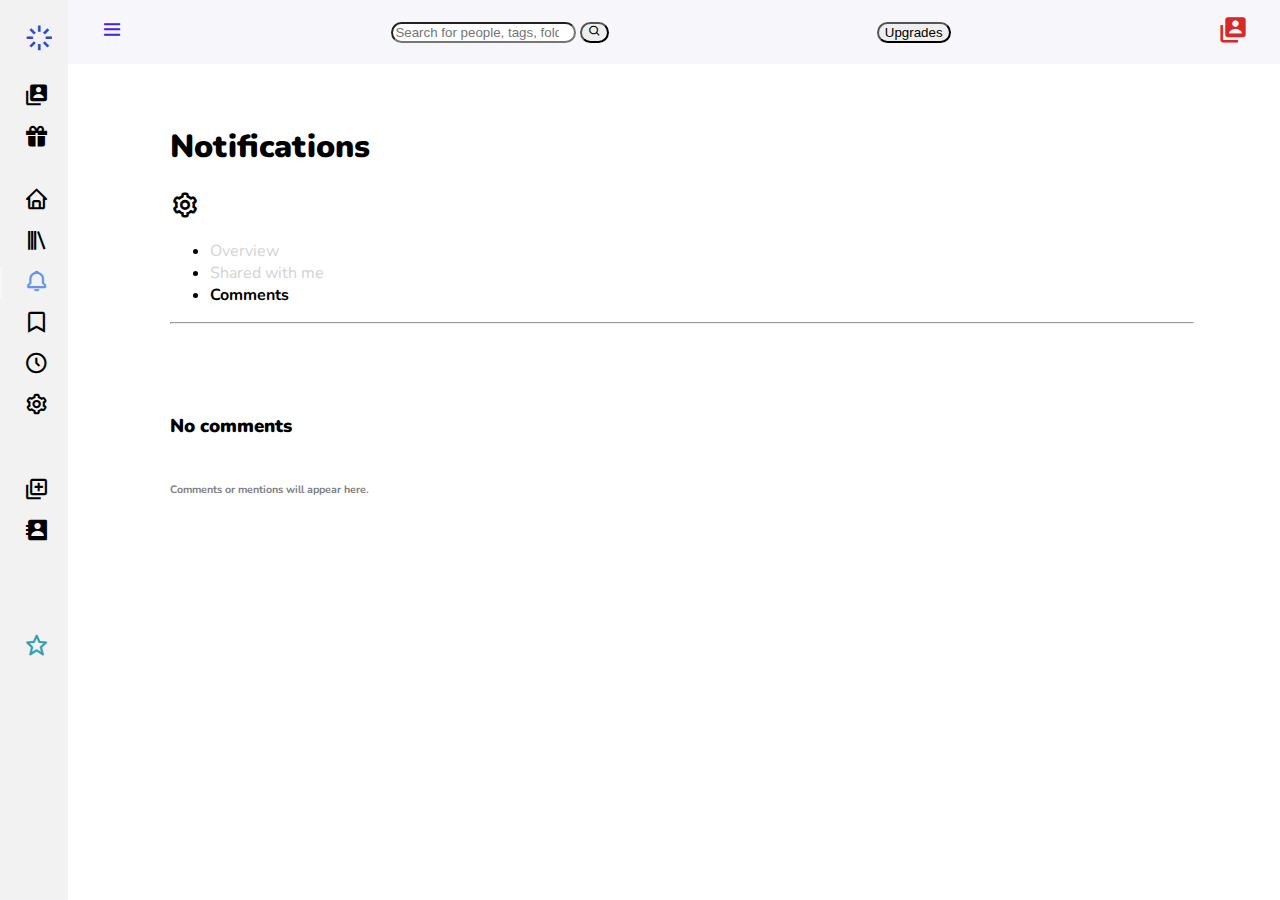
<file: notification_comments.html>
<!doctype html>
<html lang="en" xmlns="http://www.w3.org/1999/html">
<head>
    <meta charset="UTF-8">
    <meta name="viewport"
          content="width=device-width, user-scalable=no, initial-scale=1.0, maximum-scale=1.0, minimum-scale=1.0">
    <meta http-equiv="X-UA-Compatible" content="ie=edge">
    <link href="https://cdn.jsdelivr.net/npm/bootstrap@5.0.2/dist/css/bootstrap.min.css" rel="stylesheet" integrity="sha384-EVSTQN3/azprG1Anm3QDgpJLIm9Nao0Yz1ztcQTwFspd3yD65VohhpuuCOmLASjC" crossorigin="anonymous">
    <!--    <script src="https://cdn.jsdelivr.net/npm/bootstrap@5.0.2/dist/js/bootstrap.bundle.min.js" integrity="sha384-MrcW6ZMFYlzcLA8Nl+NtUVF0sA7MsXsP1UyJoMp4YLEuNSfAP+JcXn/tWtIaxVXM" crossorigin="anonymous"></script>-->
    <link href='https://unpkg.com/boxicons@2.1.4/css/boxicons.min.css' rel='stylesheet'>
    <link rel="stylesheet" href="style.css">

    <link href="https://cdn.jsdelivr.net/npm/bootstrap@5.0.0-beta1/dist/css/bootstrap.min.css">
    <script src="https://cdn.jsdelivr.net/npm/bootstrap@5.0.0-beta1/dist/js/bootstrap.bundle.min.js"> </script>
    <script src="https://cdnjs.cloudflare.com/ajax/libs/jquery/3.2.1/jquery.min.js"></script>
    <link href="https://cdn.jsdelivr.net/npm/boxicons@latest/css/boxicons.min.css">
    <link href="https://cdnjs.cloudflare.com/ajax/libs/font-awesome/4.7.0/css/font-awesome.min.css">

    <style>
        .l-navbar{
            padding-top:0px;

        }
        .nav_link{
            margin-bottom: 0px;
            font-size: 25px;
            color: black;
        }
        .nav_name{
            font-size: 15px;

        }
        @media screen and (max-width:476px) {
            img{
                width:80%;
            }
        }
        .nav .nav_list a:hover{
            color: cornflowerblue;

        }
        .main-nav{
            color: lightgray;
        }
        .main-nav:hover {
            color: black;


        }
        .setting:hover{
            background-color: lightgrey;
            border-radius: 50px;
        }




    </style>
    <title>Document</title>
</head>

<body id="body-pd">
<header class="header" id="header">
    <div class="header_toggle"> <i class='bx bx-menu' id="header-toggle"></i> </div>

    &nbsp;
    &nbsp;
    &nbsp;
    &nbsp;


    <div class="container">
        <form class="d-flex">

            <input style="border-radius: 30px" class="form-control me-2" type="search" name="" placeholder="Search for people, tags, folders, Spaces, and Looms">

            <button class="btn btn-outline-info" type="send" style="border-radius: 50px"><i class='bx bx-search '></i></button>
        </form>
    </div>

    &nbsp;
    &nbsp;
    &nbsp;
    &nbsp;
    <div>
        <button type="button" class="btn btn-primary" style="border-radius: 30px">Upgrades</button>
    </div>
    &nbsp;
    &nbsp;
    &nbsp;
    &nbsp;
    <div>
        <span>     <i class='bx bxs-user-account' style='color:#d62929;font-size: 30px ;'  ></i></span>
    </div>


    <!--    <div class="container">-->

    <!--        <div class="row height d-flex justify-content-center align-items-center">-->

    <!--            <div class="col-md-6">-->

    <!--                <div class="form">-->
    <!--                    <i class='bx bx-search'></i>-->
    <!--                    <input type="text" class="form-control form-input" placeholder="Search anything...">-->
    <!--                    <span class="left-pan"><i class='bx bx-microphone' ></i></span>-->
    <!--                </div>-->

    <!--            </div>-->

    <!--        </div>-->

    <!--    </div>-->





    <!--    <div class="header_img"> <img src="https://i.imgur.com/hczKIze.jpg" alt=""> </div>-->
</header>
<div class="l-navbar " id="nav-bar" style="background-color:  #f2f2f2
;">
    <nav class="nav">

        <div > <a href="#" class="nav_logo" style="margin-bottom:0px ;padding-bottom: 0px;height: 75px;padding-top: 0px "><i class='bx bx-loader bx-tada' style='color:#3149cb;font-size: 30px' ></i><span class="nav_logo-name" style="color: black"><h2>Loom</h2></span> </a>
            <div class="nav_list">
                <!--                <a href="#" class="nav_link "  > <i class='bx bxs-user-account' style="font-size: 25px; color: black"></i> <span class="nav_name">Dashboard</span> </a>-->

                <!--                <a href="#" class="nav_link"><i class='bx bxs-gift' style="font-size: 25px; color: black" ></i> <span class="nav_name">Users</span> </a>-->
                <a href="#" class="nav_link  "> <i class='bx bxs-user-account' ></i>  <span class="nav_name">Switch Workspace</span> </a>
                <a href="#" class="nav_link  "><i class='bx bxs-gift'  ></i> <span class="nav_name">Earn Free Videos</span> </a>

                <br>
                <a href="#" class="nav_link "> <i class='bx bx-home'  ></i> <span class="nav_name " >Home</span> </a>
                <a href="#" class="nav_link"> <i class='bx bx-library' ></i> <span class="nav_name class">My Library</span> </a>
                <a href="#" class="nav_link   active"> <i class='bx bx-bell' style="color: cornflowerblue"></i> <span class="nav_name"  style="color:cornflowerblue ">Notifications</span> </a>
                <a href="#" class="nav_link"> <i class='bx bx-bookmark'></i> <span class="nav_name">Watch Later</span> </a>
                <a href="#" class="nav_link"> <i class='bx bx-time-five'></i><span class="nav_name">History</span> </a>
                <a href="#" class="nav_link"> <i class='bx bx-cog'></i><span class="nav_name">Settings</span> </a>
                <br>
                <br>
                <a href="#" class="nav_link"> <i class='bx bx-add-to-queue'></i><span class="nav_name">Create a Space</span> </a>
                <a href="#" class="nav_link"> <i class='bx bxs-contact'></i><span class="nav_name">All Workspace</span> </a>




            </div>

            <br>
            <br><br><a href="#" class="nav_link" style=""> <i class='bx bx-star bx-tada' style='color:#349fb1;' ></i> <span class="nav_name">Getting Started with </br>Loom</span> </a>
    </nav>
</div>
<!--Container Main start-->
<div class="container" style="margin: 0px 70px">
    <div class="container d-flex   justify-content-between" style="padding-top: 40px">
        <div style="">

            <h1><b>Notifications</b></h1>
        </div>
        <div style="">
            <i class='bx bx-cog setting' style="font-size:30px "></i>
        </div>
    </div>
    <nav class="navbar navbar-expand-lg ">
        <!-- Container wrapper -->
        <div class="container-fluid">
            <!-- Toggle button -->
            <!--            <button-->
            <!--                    class="navbar-toggler"-->
            <!--                    type="button"-->
            <!--                    data-mdb-toggle="collapse"-->
            <!--                    data-mdb-target="#navbarLeftAlignExample"-->
            <!--                    aria-controls="navbarLeftAlignExample"-->
            <!--                    aria-expanded="false"-->
            <!--                    aria-label="Toggle navigation"-->
            <!--            >-->
            <!--                <i class="fas fa-bars"></i>-->
            <!--            </button>-->

            <!-- Collapsible wrapper -->
            <div class="collapse navbar-collapse" id="navbarLeftAlignExample">
                <!-- Left links -->
                <ul class="navbar-nav me-auto mb-2 mb-lg-0">
                    <li class="nav-item">
                        <a class="nav-link  main-nav" aria-current="page" href="#"   main-nav>Overview</a>

                    </li>
                    <li class="nav-item">
                        <a class="nav-link active main-nav" href="#"  >Shared with me</a>
                    </li>

                    </li>
                    <li class="nav-item">
                        <a class="nav-link main-nav" style="color: black" href="#" ><b>Comments</b></a>
                    </li>
                </ul>
                <!-- Left links -->
            </div>
            <!-- Collapsible wrapper -->
        </div>
        <!-- Container wrapper -->
    </nav>
    <hr style="margin:0px;">
    <div class="container align-items-center" style="display: flex ;flex-direction: column;justify-content: center; margin-top: 70px">
        <h3 ><b>No comments</b></h3>

        <h6 style="color: gray">Comments or mentions will appear here.</h6>
    </div>



</div>









</div>
















<!--<div class="container">-->
<!--    <h3>Getting Started</h3>-->
<!--        <iframe class="responsive-iframe" src="https://www.youtube.com/embed/tgbNymZ7vqY"></iframe>-->

<!--</div>-->








<!--Container Main end-->


<script>
    document.addEventListener("DOMContentLoaded", function(event) {

        const showNavbar = (toggleId, navId, bodyId, headerId) =>{
            const toggle = document.getElementById(toggleId),
                nav = document.getElementById(navId),
                bodypd = document.getElementById(bodyId),
                headerpd = document.getElementById(headerId)

            // Validate that all variables exist
            if(toggle && nav && bodypd && headerpd){
                toggle.addEventListener('click', ()=>{
                    // show navbar
                    nav.classList.toggle('show')
                    // change icon
                    toggle.classList.toggle('bx-x')
                    // add padding to body
                    bodypd.classList.toggle('body-pd')
                    // add padding to header
                    headerpd.classList.toggle('body-pd')
                })
            }
        }

        showNavbar('header-toggle','nav-bar','body-pd','header')

        /*===== LINK ACTIVE =====*/
        const linkColor = document.querySelectorAll('.nav_link')

        function colorLink(){
            if(linkColor){
                linkColor.forEach(l=> l.classList.remove('active'))
                this.classList.add('active')
            }
        }
        linkColor.forEach(l=> l.addEventListener('click', colorLink))

        // Your code to run since DOM is loaded and ready
    });
</script>





































<!--<div class="sidebar">-->
<!--<div class="logo-details">-->
<!--    <i class='bx bxl-css3'></i>-->
<!--    <span class="logo_name">-->
<!--        haseeb-->
<!--    </span>-->
<!--</div>-->
<!--    <ul class="nav-links">-->
<!--        <li>-->
<!--            <i class='bx bxs-grid'></i>-->
<!--            <span class="link_name">Dashboard</span>-->
<!--            </a></li>-->

<!--        <li>-->
<!--            <i class='bx bx-collection'></i>-->
<!--            <span class="link_name">cateogary</span>-->
<!--            </a>-->
<!--        </li>-->
<!--        <li >-->
<!--            <div class="icon-links"></div>-->
<!--            <i class='bx bx-chevron-down' ></i>-->
<!--            <span class="link_name">cateogary</span>-->
<!--            </a>-->
<!--        </li>-->

<!--    </ul>-->
<!--</div>-->


</body>
</html>
</file>
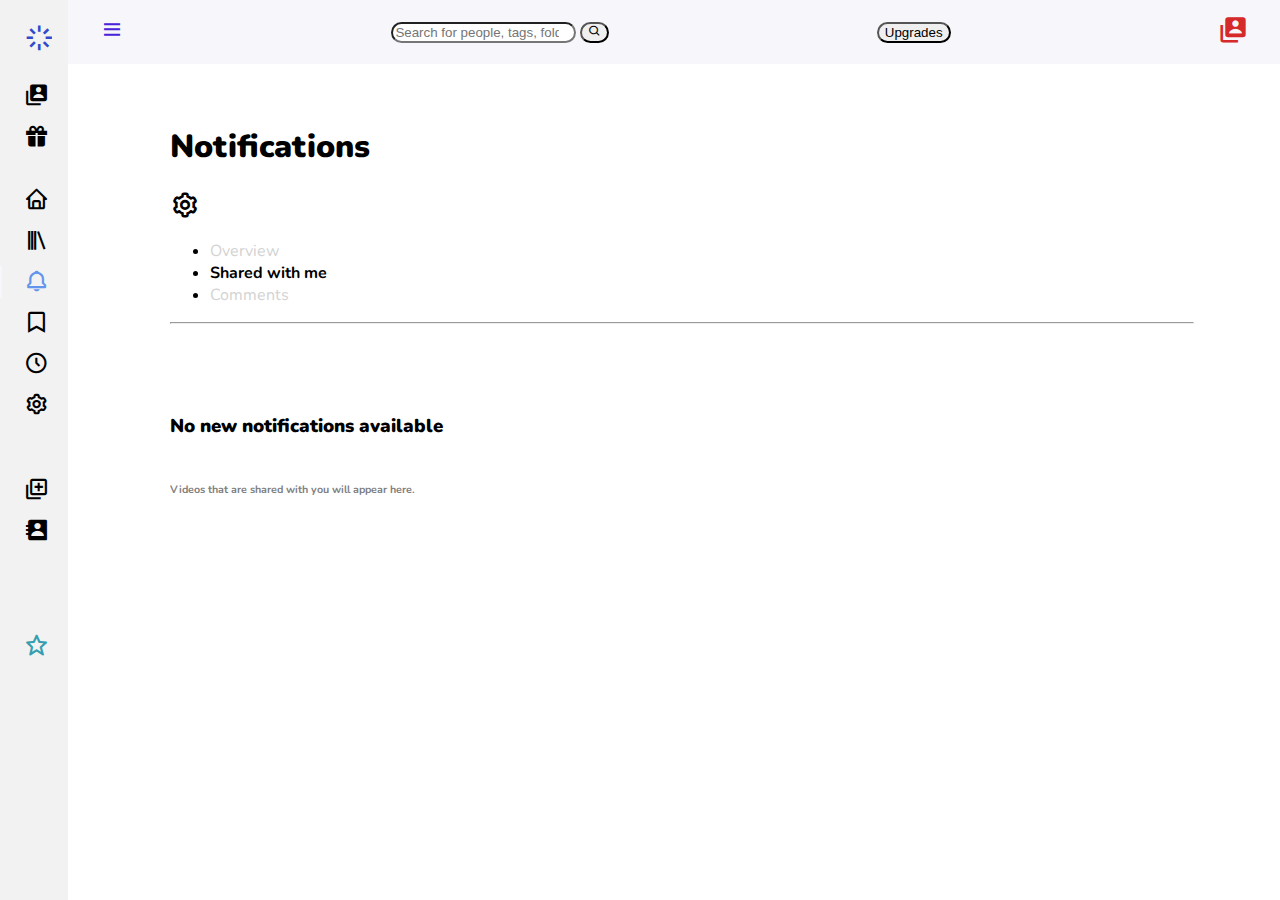
<file: notification_shared.html>
<!doctype html>
<html lang="en" xmlns="http://www.w3.org/1999/html">
<head>
    <meta charset="UTF-8">
    <meta name="viewport"
          content="width=device-width, user-scalable=no, initial-scale=1.0, maximum-scale=1.0, minimum-scale=1.0">
    <meta http-equiv="X-UA-Compatible" content="ie=edge">
    <link href="https://cdn.jsdelivr.net/npm/bootstrap@5.0.2/dist/css/bootstrap.min.css" rel="stylesheet" integrity="sha384-EVSTQN3/azprG1Anm3QDgpJLIm9Nao0Yz1ztcQTwFspd3yD65VohhpuuCOmLASjC" crossorigin="anonymous">
    <!--    <script src="https://cdn.jsdelivr.net/npm/bootstrap@5.0.2/dist/js/bootstrap.bundle.min.js" integrity="sha384-MrcW6ZMFYlzcLA8Nl+NtUVF0sA7MsXsP1UyJoMp4YLEuNSfAP+JcXn/tWtIaxVXM" crossorigin="anonymous"></script>-->
    <link href='https://unpkg.com/boxicons@2.1.4/css/boxicons.min.css' rel='stylesheet'>
    <link rel="stylesheet" href="style.css">

    <link href="https://cdn.jsdelivr.net/npm/bootstrap@5.0.0-beta1/dist/css/bootstrap.min.css">
    <script src="https://cdn.jsdelivr.net/npm/bootstrap@5.0.0-beta1/dist/js/bootstrap.bundle.min.js"> </script>
    <script src="https://cdnjs.cloudflare.com/ajax/libs/jquery/3.2.1/jquery.min.js"></script>
    <link href="https://cdn.jsdelivr.net/npm/boxicons@latest/css/boxicons.min.css">
    <link href="https://cdnjs.cloudflare.com/ajax/libs/font-awesome/4.7.0/css/font-awesome.min.css">

    <style>
        .l-navbar{
            padding-top:0px;

        }
        .nav_link{
            margin-bottom: 0px;
            font-size: 25px;
            color: black;
        }
        .nav_name{
            font-size: 15px;

        }
        @media screen and (max-width:476px) {
            img{
                width:80%;
            }
        }
        .nav .nav_list a:hover{
            color: cornflowerblue;

        }
        .main-nav{
            color: lightgray;
        }
        .main-nav:hover {
            color: black;


        }
        .setting:hover{
            background-color: lightgrey;
            border-radius: 50px;
        }




    </style>
    <title>Document</title>
</head>

<body id="body-pd">
<header class="header" id="header">
    <div class="header_toggle"> <i class='bx bx-menu' id="header-toggle"></i> </div>

    &nbsp;
    &nbsp;
    &nbsp;
    &nbsp;


    <div class="container">
        <form class="d-flex">

            <input style="border-radius: 30px" class="form-control me-2" type="search" name="" placeholder="Search for people, tags, folders, Spaces, and Looms">

            <button class="btn btn-outline-info" type="send" style="border-radius: 50px"><i class='bx bx-search '></i></button>
        </form>
    </div>

    &nbsp;
    &nbsp;
    &nbsp;
    &nbsp;
    <div>
        <button type="button" class="btn btn-primary" style="border-radius: 30px">Upgrades</button>
    </div>
    &nbsp;
    &nbsp;
    &nbsp;
    &nbsp;
    <div>
        <span>     <i class='bx bxs-user-account' style='color:#d62929;font-size: 30px ;'  ></i></span>
    </div>


    <!--    <div class="container">-->

    <!--        <div class="row height d-flex justify-content-center align-items-center">-->

    <!--            <div class="col-md-6">-->

    <!--                <div class="form">-->
    <!--                    <i class='bx bx-search'></i>-->
    <!--                    <input type="text" class="form-control form-input" placeholder="Search anything...">-->
    <!--                    <span class="left-pan"><i class='bx bx-microphone' ></i></span>-->
    <!--                </div>-->

    <!--            </div>-->

    <!--        </div>-->

    <!--    </div>-->





    <!--    <div class="header_img"> <img src="https://i.imgur.com/hczKIze.jpg" alt=""> </div>-->
</header>
<div class="l-navbar " id="nav-bar" style="background-color:  #f2f2f2
;">
    <nav class="nav">

        <div > <a href="#" class="nav_logo" style="margin-bottom:0px ;padding-bottom: 0px;height: 75px;padding-top: 0px "><i class='bx bx-loader bx-tada' style='color:#3149cb;font-size: 30px' ></i><span class="nav_logo-name" style="color: black"><h2>Loom</h2></span> </a>
            <div class="nav_list">
                <!--                <a href="#" class="nav_link "  > <i class='bx bxs-user-account' style="font-size: 25px; color: black"></i> <span class="nav_name">Dashboard</span> </a>-->

                <!--                <a href="#" class="nav_link"><i class='bx bxs-gift' style="font-size: 25px; color: black" ></i> <span class="nav_name">Users</span> </a>-->
                <a href="#" class="nav_link  "> <i class='bx bxs-user-account' ></i>  <span class="nav_name">Switch Workspace</span> </a>
                <a href="#" class="nav_link  "><i class='bx bxs-gift'  ></i> <span class="nav_name">Earn Free Videos</span> </a>

                <br>
                <a href="#" class="nav_link "> <i class='bx bx-home'  ></i> <span class="nav_name " >Home</span> </a>
                <a href="#" class="nav_link"> <i class='bx bx-library' ></i> <span class="nav_name class">My Library</span> </a>
                <a href="#" class="nav_link   active"> <i class='bx bx-bell' style="color: cornflowerblue"></i> <span class="nav_name"  style="color:cornflowerblue ">Notifications</span> </a>
                <a href="#" class="nav_link"> <i class='bx bx-bookmark'></i> <span class="nav_name">Watch Later</span> </a>
                <a href="#" class="nav_link"> <i class='bx bx-time-five'></i><span class="nav_name">History</span> </a>
                <a href="#" class="nav_link"> <i class='bx bx-cog'></i><span class="nav_name">Settings</span> </a>
                <br>
                <br>
                <a href="#" class="nav_link"> <i class='bx bx-add-to-queue'></i><span class="nav_name">Create a Space</span> </a>
                <a href="#" class="nav_link"> <i class='bx bxs-contact'></i><span class="nav_name">All Workspace</span> </a>




            </div>

            <br>
            <br><br><a href="#" class="nav_link" style=""> <i class='bx bx-star bx-tada' style='color:#349fb1;' ></i> <span class="nav_name">Getting Started with </br>Loom</span> </a>
    </nav>
</div>
<!--Container Main start-->
<div class="container" style="margin: 0px 70px">
    <div class="container d-flex   justify-content-between" style="padding-top: 40px">
        <div style="">

            <h1><b>Notifications</b></h1>
        </div>
        <div style="">
            <i class='bx bx-cog setting' style="font-size:30px "></i>
        </div>
    </div>
    <nav class="navbar navbar-expand-lg ">
        <!-- Container wrapper -->
        <div class="container-fluid">
            <!-- Toggle button -->
            <!--            <button-->
            <!--                    class="navbar-toggler"-->
            <!--                    type="button"-->
            <!--                    data-mdb-toggle="collapse"-->
            <!--                    data-mdb-target="#navbarLeftAlignExample"-->
            <!--                    aria-controls="navbarLeftAlignExample"-->
            <!--                    aria-expanded="false"-->
            <!--                    aria-label="Toggle navigation"-->
            <!--            >-->
            <!--                <i class="fas fa-bars"></i>-->
            <!--            </button>-->

            <!-- Collapsible wrapper -->
            <div class="collapse navbar-collapse" id="navbarLeftAlignExample">
                <!-- Left links -->
                <ul class="navbar-nav me-auto mb-2 mb-lg-0">
                    <li class="nav-item">
                        <a class="nav-link  main-nav" aria-current="page" href="#"   main-nav>Overview</a>

                    </li>
                    <li class="nav-item">
                        <a class="nav-link active main-nav" href="#" style="color: black" ><b>Shared with me</b></a>
                    </li>

                    </li>
                    <li class="nav-item">
                        <a class="nav-link main-nav" style="" href="#" >Comments</a>
                    </li>
                </ul>
                <!-- Left links -->
            </div>
            <!-- Collapsible wrapper -->
        </div>
        <!-- Container wrapper -->
    </nav>
    <hr style="margin:0px;">
    <div class="container align-items-center" style="display: flex ;flex-direction: column;justify-content: center; margin-top: 70px">
        <h3 ><b>No new notifications available</b></h3>

        <h6 style="color: gray">Videos that are shared with you will appear here.</h6>
        </div>



    </div>









</div>
















<!--<div class="container">-->
<!--    <h3>Getting Started</h3>-->
<!--        <iframe class="responsive-iframe" src="https://www.youtube.com/embed/tgbNymZ7vqY"></iframe>-->

<!--</div>-->








<!--Container Main end-->


<script>
    document.addEventListener("DOMContentLoaded", function(event) {

        const showNavbar = (toggleId, navId, bodyId, headerId) =>{
            const toggle = document.getElementById(toggleId),
                nav = document.getElementById(navId),
                bodypd = document.getElementById(bodyId),
                headerpd = document.getElementById(headerId)

            // Validate that all variables exist
            if(toggle && nav && bodypd && headerpd){
                toggle.addEventListener('click', ()=>{
                    // show navbar
                    nav.classList.toggle('show')
                    // change icon
                    toggle.classList.toggle('bx-x')
                    // add padding to body
                    bodypd.classList.toggle('body-pd')
                    // add padding to header
                    headerpd.classList.toggle('body-pd')
                })
            }
        }

        showNavbar('header-toggle','nav-bar','body-pd','header')

        /*===== LINK ACTIVE =====*/
        const linkColor = document.querySelectorAll('.nav_link')

        function colorLink(){
            if(linkColor){
                linkColor.forEach(l=> l.classList.remove('active'))
                this.classList.add('active')
            }
        }
        linkColor.forEach(l=> l.addEventListener('click', colorLink))

        // Your code to run since DOM is loaded and ready
    });
</script>





































<!--<div class="sidebar">-->
<!--<div class="logo-details">-->
<!--    <i class='bx bxl-css3'></i>-->
<!--    <span class="logo_name">-->
<!--        haseeb-->
<!--    </span>-->
<!--</div>-->
<!--    <ul class="nav-links">-->
<!--        <li>-->
<!--            <i class='bx bxs-grid'></i>-->
<!--            <span class="link_name">Dashboard</span>-->
<!--            </a></li>-->

<!--        <li>-->
<!--            <i class='bx bx-collection'></i>-->
<!--            <span class="link_name">cateogary</span>-->
<!--            </a>-->
<!--        </li>-->
<!--        <li >-->
<!--            <div class="icon-links"></div>-->
<!--            <i class='bx bx-chevron-down' ></i>-->
<!--            <span class="link_name">cateogary</span>-->
<!--            </a>-->
<!--        </li>-->

<!--    </ul>-->
<!--</div>-->


</body>
</html>
</file>
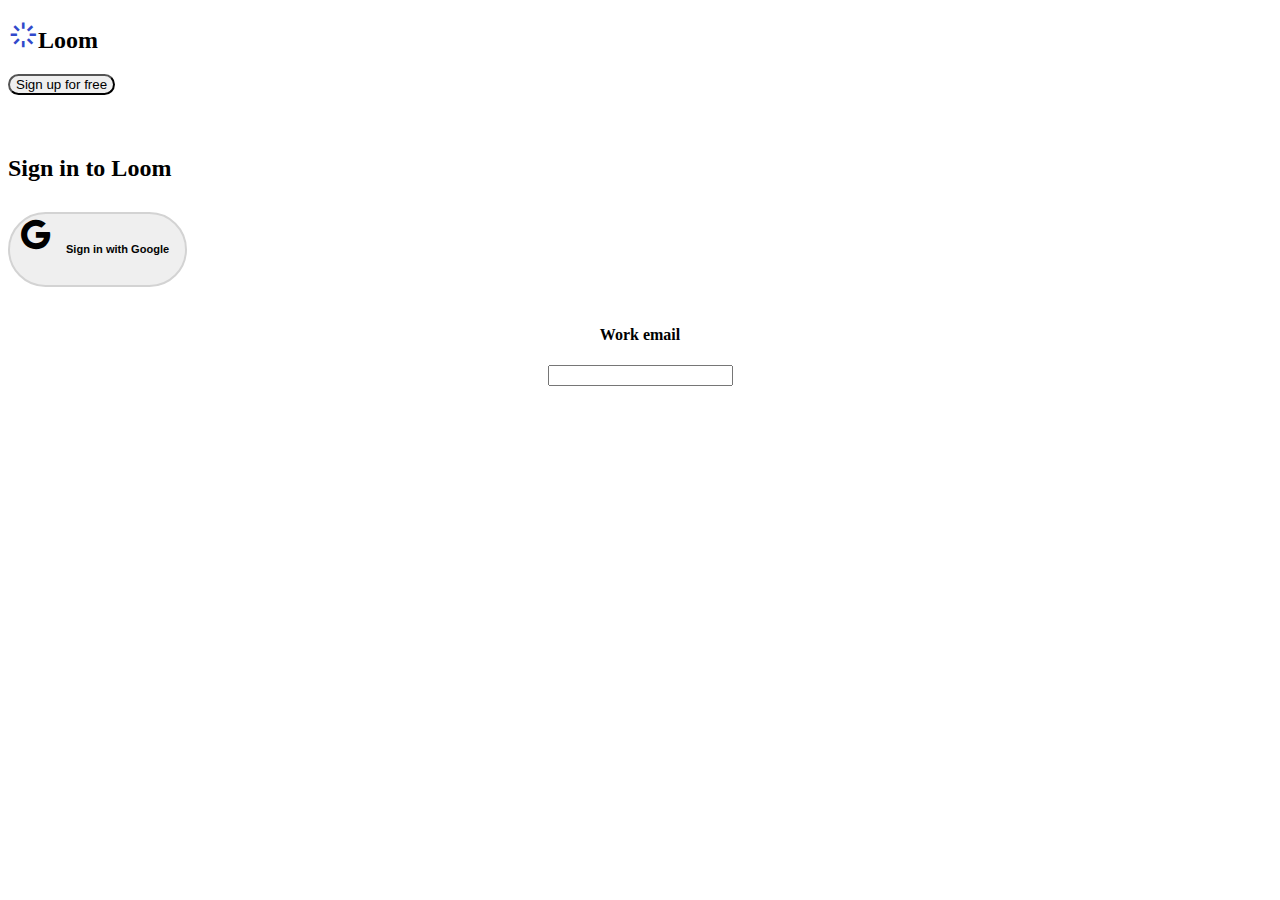
<file: signin.html>
<!doctype html>
<html lang="en">
<head>
    <meta charset="UTF-8">
    <meta name="viewport"
          content="width=device-width, user-scalable=no, initial-scale=1.0, maximum-scale=1.0, minimum-scale=1.0">
    <meta http-equiv="X-UA-Compatible" content="ie=edge">
    <title>Document</title>

    <link href='https://unpkg.com/boxicons@2.1.4/css/boxicons.min.css' rel='stylesheet'>
    <link href="https://cdn.jsdelivr.net/npm/bootstrap@5.0.2/dist/css/bootstrap.min.css" rel="stylesheet" integrity="sha384-EVSTQN3/azprG1Anm3QDgpJLIm9Nao0Yz1ztcQTwFspd3yD65VohhpuuCOmLASjC" crossorigin="anonymous">
    <!--    <script src="https://cdn.jsdelivr.net/npm/bootstrap@5.0.2/dist/js/bootstrap.bundle.min.js" integrity="sha384-MrcW6ZMFYlzcLA8Nl+NtUVF0sA7MsXsP1UyJoMp4YLEuNSfAP+JcXn/tWtIaxVXM" crossorigin="anonymous"></script>-->
    <link href='https://unpkg.com/boxicons@2.1.4/css/boxicons.min.css' rel='stylesheet'>


    <link href="https://cdn.jsdelivr.net/npm/boxicons@latest/css/boxicons.min.css">
<style>
    .btn{
        border-radius: 40px;
    }
    .btnlink:hover{
        background: #f5efef;
    }

</style>

</head>


<body>
<div class="container-fluid" style="">
    <div class="container-fluid d-flex justify-content-between" style="margin-top: 15px">
       <div> <h2> <i class='bx bx-loader bx-tada' style='color:#3149cb;font-size: 30px' ></i><b>Loom</b></h2>

       </div>
       <div>
           <button type="button"  class="btn btn-primary" >Sign up for free</button>
       </div>
    </div>
</div>
<div class="heading d-flex justify-content-center" style="margin-top: 60px;margin-bottom: 30px;">
    <h2><b>Sign in to Loom</b></h2>
</div>

<!--<div class="heading d-flex justify-content-center">-->
<!--<button type="button " class=" btn btn-light">Sign in with Google</button>-->
<!--</div>-->

<div class="d-grid gap-2 col-4 mx-auto">
    <button class="btn btnlink " type="button" style="border: 2px solid lightgrey ;display: flex;justify-content: center">

        <i class='bx bxl-google' style="font-size: 40px" ></i>

        <h5 style="padding: 10px;color: #030303"><b>Sign in with Google</b></h5></button>

</div>

<!--<div class="d-grid gap-2 col-4 mx-auto" style="margin-top: 10px">-->
<!--    <button class="btn btnlink" type="button"  style="border: 2px solid lightgrey"><h5 style="padding: 10px;color: black"><b>Sign in with Slack</b></h5></button>-->

<!--</div>-->

<!--<div class="d-grid gap-2 col-4 mx-auto" style="margin-top: 10px">-->
<!--    <button class="btn  btnlink" type="button "  style="border: 2px solid lightgrey;display: flex;justify-content: center">-->
<!--        <span><i class='bx bxl-apple' style="font-size: 40px;padding-right: 2px"></i></span>-->
<!--     <span>   <h5 style="padding: 10px;color: black;text-align: center"><b>-->

<!--            <span>Sign in with Apple</span></b></h5></button>-->
<!--    </span>-->
<!--</div>-->


<!--<div class="d-grid gap-2 col-4 mx-auto" style="margin-top: 10px">-->
<!--    <button class="btn  btnlink" type="button "  style="border: 2px solid lightgrey"><h5 style="padding: 10px;color: black"><b>Sign in with Outlook</b></h5></button>-->

<!--</div>-->
<!--<div class="d-grid gap-2 col-4 mx-auto" style="margin-top: 10px">-->
<!--    <button class="btn  btnlink" type="button"   style="border: 2px solid lightgrey">-->
<!--        <svg xmlns="http://www.w3.org/2000/svg" height="1em" viewBox="0 0 448 512">&lt;!&ndash;! Font Awesome Free 6.4.0 by @fontawesome - https://fontawesome.com License - https://fontawesome.com/license (Commercial License) Copyright 2023 Fonticons, Inc. &ndash;&gt;<path d="M224 256A128 128 0 1 0 224 0a128 128 0 1 0 0 256zm-45.7 48C79.8 304 0 383.8 0 482.3C0 498.7 13.3 512 29.7 512H418.3c16.4 0 29.7-13.3 29.7-29.7C448 383.8 368.2 304 269.7 304H178.3z"/></svg>-->

<!--        <h5 style="padding: 10px;color: black"><b>Sign in with SSO</b></h5></button>-->

<!--</div>-->
<br>
<div>
    <form class="col-lg-9" style="">
<h4 style="display: flex;justify-content: center">Work email</h4>
       <div style="display: flex;justify-content: center ;"> <input type="email">

       </div>
    </form>
</div>





</body>
</html>
</file>
<file: style.css>
@import url("https://fonts.googleapis.com/css2?family=Nunito:wght@400;600;700&display=swap");
:root {
    --header-height: 3rem;
    --nav-width: 68px;
    --first-color: #4723d9;
    --first-color-light: #afa5d9;
    --white-color: #f7f6fb;
    --body-font: "Nunito", sans-serif;
    --normal-font-size: 1rem;
    --z-fixed: 100;
}
*,
::before,
::after {
    box-sizing: border-box;
}
body {
    position: relative;
    margin: var(--header-height) 0 0 0;
    padding: 0 1rem;
    font-family: var(--body-font);
    font-size: var(--normal-font-size);
    transition: 0.5s;
}
a {
    text-decoration: none;
}
.header {
    width: 100%;
    height: var(--header-height);
    position: fixed;
    top: 0;
    left: 0;
    display: flex;
    align-items: center;
    justify-content: space-between;
    padding: 0 1rem;
    background-color: var(--white-color);
    z-index: var(--z-fixed);
    transition: 0.5s;
}
.header_toggle {
    color: var(--first-color);
    font-size: 1.5rem;
    cursor: pointer;
}
.header_img {
    width: 35px;
    height: 35px;
    display: flex;
    justify-content: center;
    border-radius: 50%;
    overflow: hidden;
}
.header_img img {
    width: 40px;
}
.l-navbar {
    position: fixed;
    top: 0;
    left: -30%;
    width: var(--nav-width);
    height: 100vh;
    background-color: var(--first-color);
    padding: 0.5rem 1rem 0 0;
    transition: 0.5s;
    z-index: var(--z-fixed);
}
.nav {
    height: 100%;
    display: flex;
    flex-direction: column;
    justify-content: space-between;
    overflow: hidden;
}
.nav_logo,
.nav_link {
    display: grid;
    grid-template-columns: max-content max-content;
    align-items: center;
    column-gap: 1rem;
    padding: 0.5rem 0 0.5rem 1.5rem;
}
.nav_logo {
    margin-bottom: 2rem;
}
.nav_logo-icon {
    font-size: 1.25rem;
    color: var(--white-color);
}
.nav_logo-name {
    color: var(--white-color);
    font-weight: 700;
}
.nav_link {
    position: relative;
    color: var(--first-color-light);
    margin-bottom: 1.5rem;
    transition: 0.3s;
}
.nav_link:hover {
    color: var(--white-color);
}
.nav_icon {
    font-size: 1.25rem;
}
.show {
    left: 0;
}
.body-pd {
    padding-left: calc(var(--nav-width) + 1rem);
}
.active {
    color: var(--white-color);
}
.active::before {
    content: "";
    position: absolute;
    left: 0;
    width: 2px;
    height: 32px;
    background-color: var(--white-color);
}
.height-100 {
    height: 100vh;
}
@media screen and (min-width: 768px) {
    body {
        margin: calc(var(--header-height) + 1rem) 0 0 0;
        padding-left: calc(var(--nav-width) + 2rem);
    }
    .header {
        height: calc(var(--header-height) + 1rem);
        padding: 0 2rem 0 calc(var(--nav-width) + 2rem);
    }
    .header_img {
        width: 40px;
        height: 40px;
    }
    .header_img img {
        width: 45px;
    }
    .l-navbar {
        left: 0;
        padding: 1rem 1rem 0 0;
    }
    .show {
        width: calc(var(--nav-width) + 156px);
    }
    .body-pd {
        padding-left: calc(var(--nav-width) + 188px);
    }
}

/*@import url('https://fonts.googleapis.com/css2?family=Poppins:ital,wght@1,500&display=swap');*/

/**{*/
/*    margin: 0;*/
/*    padding: 0;*/
/*    box-sizing: border-box;*/

/*}*/
/*.sidebar{*/
/*    position: fixed;*/
/*    top: 0;*/
/*    left: 0;*/
/*    background: black;*/
/*    height: 100%;*/
/*    width: 260px%;*/
/*}*/
/*.sidebar .logo-details{*/
/*height: 60px;*/
/*    width: 100%;*/
/*    display: flex;*/
/*    align-items: center;*/
/*}*/
/*.sidebar .logo-details i{*/
/*    font-size:30px ;*/
/*    color: #fff;*/
/*    background: red;*/
/*    height: 50px;*/
/*    min-width: 78px;*/
/*    text-align: center;*/
/*    line-height: 50px;*/
/*}*/
/*.sidebar .logo-details .logo_name{*/
/*        color: #ffffff;*/
/*    font-size:22px ;*/
/*    font-weight: 600;*/
/*}*/
</file>
